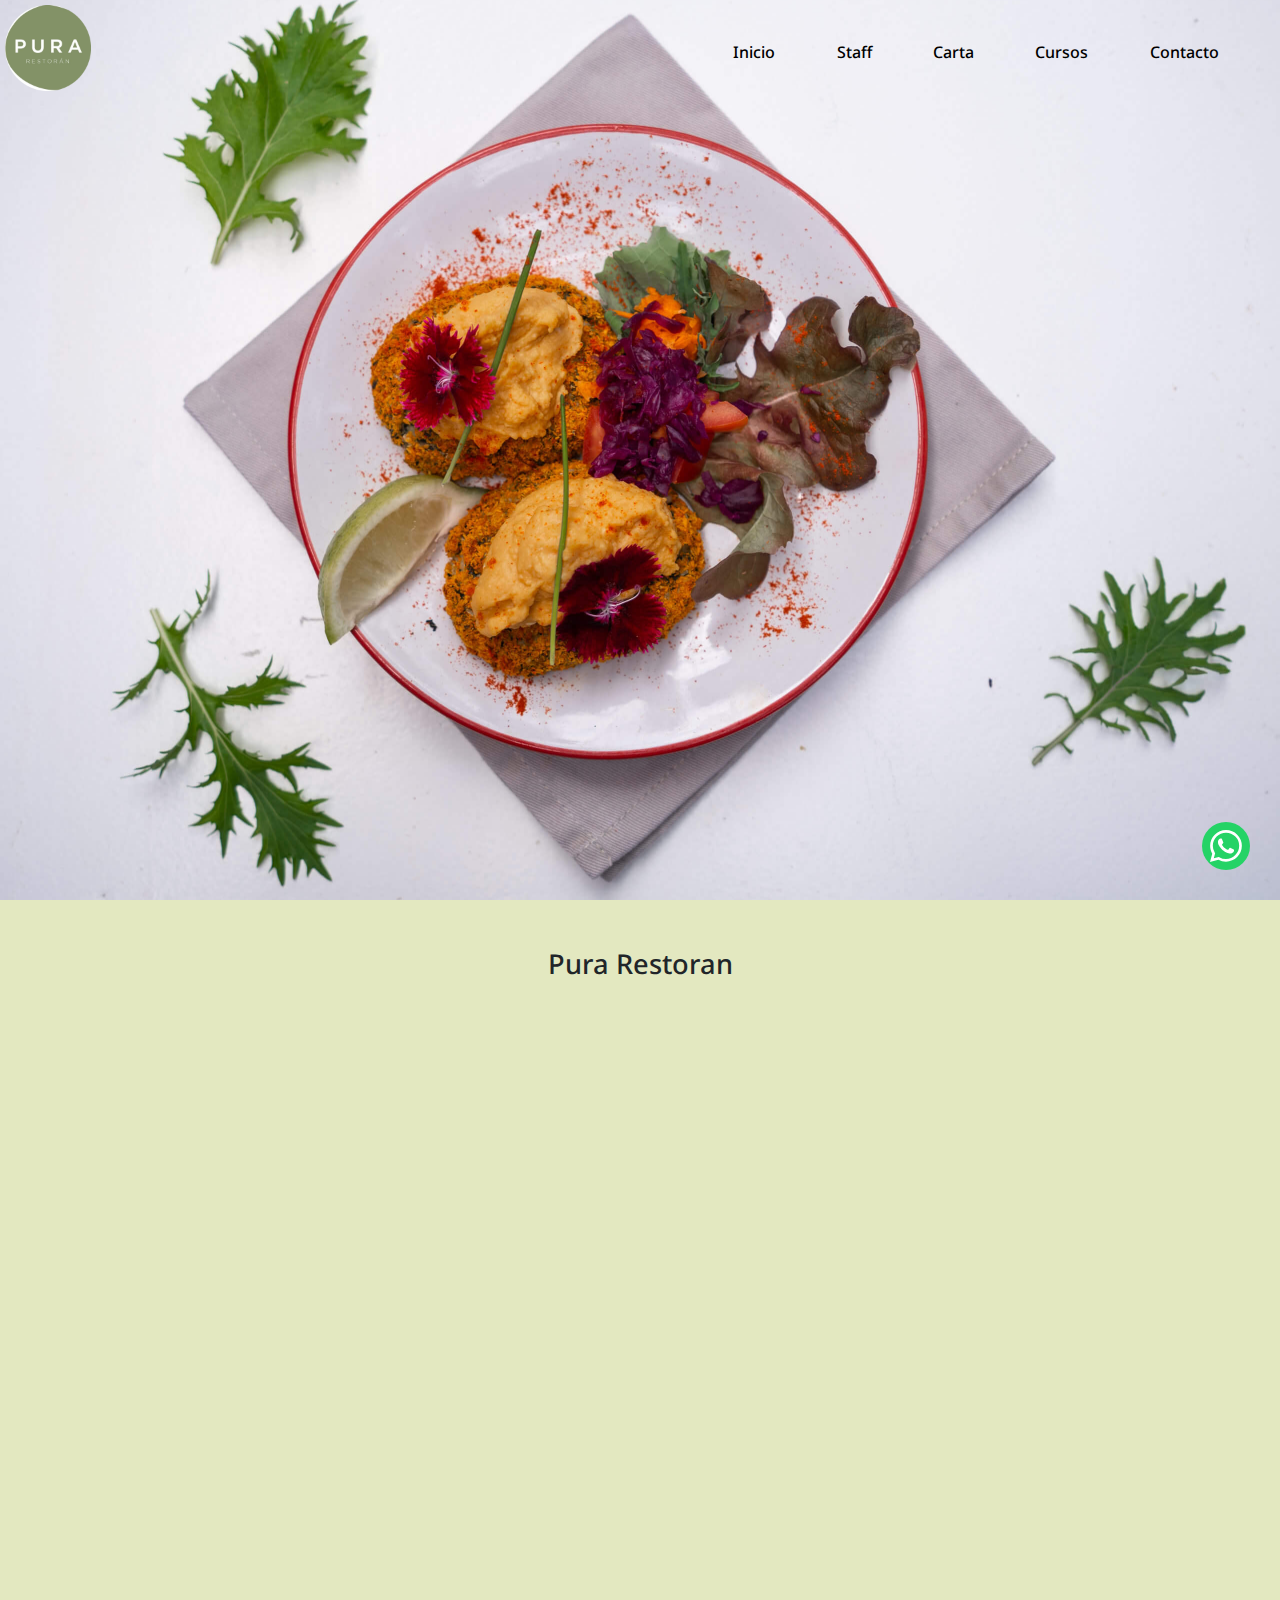
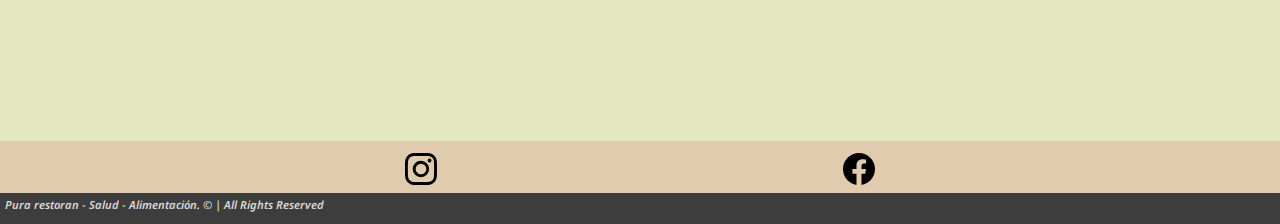
<file: index.html>
<!DOCTYPE html>
<html lang="en">
<head>
    <meta charset="UTF-8">
    <meta name="viewport" content="width=device-width, initial-scale=1.0">
    <meta name="description" content="Pura Restoran - Cocina vegana, organica y sin TACC">
    <meta name="keywords" content="cocina, vegano, restoran, san isidro, sin TACC">
    <link rel="shortcut icon" href="./assets/logo-pura.png">
    <link href="https://unpkg.com/aos@2.3.1/dist/aos.css" rel="stylesheet">
    <link href="https://cdn.jsdelivr.net/npm/bootstrap@5.3.3/dist/css/bootstrap.min.css" rel="stylesheet" integrity="sha384-QWTKZyjpPEjISv5WaRU9OFeRpok6YctnYmDr5pNlyT2bRjXh0JMhjY6hW+ALEwIH" crossorigin="anonymous">
    <link rel="stylesheet" href="./css/style.css">
    <title>Pura Alimentacion</title>
</head>
<body>
    <!-- inicio header -->
    <header>
        <nav class="navbar navbar-expand-lg d-lg-none">
            <div class="container-fluid">
                <a class="navbar-brand" href="./index.html"><img src="./assets/logo-pura.png" alt="logo pura" class="logo"></a>
                <button class="navbar-toggler" type="button" data-bs-toggle="collapse" data-bs-target="#navbarNav" aria-controls="navbarNav" aria-expanded="false" aria-label="Toggle navigation">
                <span class="navbar-toggler-icon"></span>
                </button>
                <div class="collapse navbar-collapse" id="navbarNav">
                <ul class="navbar-nav">
                    <li class="nav-item">
                    <a class="nav-link active" aria-current="page" href="./index.html">Inicio</a>
                    </li>
                    <li class="nav-item">
                    <a class="nav-link" href="./pages/staff.html">Staff</a>
                    </li>
                    <li class="nav-item">
                    <a class="nav-link" href="./pages/menu.html">Carta</a>
                    </li>
                    <li class="nav-item">
                        <a class="nav-link" href="./pages/cursos.html">Cursos</a>
                        </li>
                        <li class="nav-item">
                    <a class="nav-link" href="./pages/contacto.html">Contacto</a>
                    </li>
                </ul>
                </div>
            </div>
            </nav>
            <div class="d-lg-block d-sm-none">
                <div class="parallax-nav">
            <nav class="nav-div">
                <a href="./index.html">
                    <img src="./assets/logo-pura.png" alt="logo pura" class="logo">
                </a>
                <ul>
                    <li><a href="./index.html">Inicio</a></li>
                    <li><a href="./pages/staff.html">Staff</a></li>
                    <li><a href="./pages/menu.html">Carta</a></li>
                    <li><a href="./pages/cursos.html">Cursos</a></li>
                    <li><a href="./pages/contacto.html">Contacto</a></li>
                </ul>
            </nav>
        </div>
        </div>
    </header>
    <!-- final header -->
    <!-- inicio main -->
    <main class="main-index">
            <h1>Pura Restoran</h1>
            <div class="flex-index">
            <p class="p-index" data-aos="fade-right" data-aos-duration="1000">El restoran de PURA nació en el año 2012. Desde entonces buscamos ofrecer productos y servicios que sintonicen con nuestro deseo de colaborar en el bienestar de Todxs las personas que se acerquen.

                Utilizamos el alimento vegano por la variedad de formas sanas y nutritivas que ofrece a la hora de alimentarse y por la cualidad que tiene, de hacer menos daño al planeta.
                Un gran porcentaje de los productos que ofrecemos  y la materia prima que usamos, son orgánicos o agroecológicos.
                
                Usamos también técnicas para cocinar que mantengan los alimentos cargados de energía, como la fermentación, deshidratación, alimentos Raw, verduras hidropónicas, panificados sin gluten y de masa madre (fermentación natural).
                
                PURA restoran es un espacio para experimentar, tanto para nosotros que lo creamos como para los comensales que se acercan a conocer el mundo de la alimentación consciente.</p>
        </section>
            <div class="imagen-portada" data-aos="fade-left" data-aos-duration="1000">
            <div id="carouselExample" class="carousel slide">
                <div class="carousel-inner">
                    <div class="carousel-item active">
                    <img src="./assets/carrusel-2.jpeg" class="d-block w-100" alt="restoran">
                    </div>
                    <div class="carousel-item">
                    <img src="./assets/carrusel-3.jpeg" class="d-block w-100" alt="desayuno">
                    </div>
                    <div class="carousel-item">
                    <img src="./assets/carrusel-1.jpeg" class="d-block w-100" alt="almuerzo">
                    </div>
                </div>
                <button class="carousel-control-prev" type="button" data-bs-target="#carouselExample" data-bs-slide="prev">
                    <span class="carousel-control-prev-icon" aria-hidden="true"></span>
                    <span class="visually-hidden">Previous</span>
                </button>
                <button class="carousel-control-next" type="button" data-bs-target="#carouselExample" data-bs-slide="next">
                    <span class="carousel-control-next-icon" aria-hidden="true"></span>
                    <span class="visually-hidden">Next</span>
                </button>
            </div>
            </div>
    </main>
    <!-- final main -->
    <!-- inicio footer -->
    <footer>
        <nav class="footer-nav">
            <a href="https://www.instagram.com/pura.alimentacion/" target="_blank">
                <svg xmlns="http://www.w3.org/2000/svg" width="16" height="16" fill="currentColor" class="bi bi-instagram" viewBox="0 0 16 16">
                    <path d="M8 0C5.829 0 5.556.01 4.703.048 3.85.088 3.269.222 2.76.42a3.9 3.9 0 0 0-1.417.923A3.9 3.9 0 0 0 .42 2.76C.222 3.268.087 3.85.048 4.7.01 5.555 0 5.827 0 8.001c0 2.172.01 2.444.048 3.297.04.852.174 1.433.372 1.942.205.526.478.972.923 1.417.444.445.89.719 1.416.923.51.198 1.09.333 1.942.372C5.555 15.99 5.827 16 8 16s2.444-.01 3.298-.048c.851-.04 1.434-.174 1.943-.372a3.9 3.9 0 0 0 1.416-.923c.445-.445.718-.891.923-1.417.197-.509.332-1.09.372-1.942C15.99 10.445 16 10.173 16 8s-.01-2.445-.048-3.299c-.04-.851-.175-1.433-.372-1.941a3.9 3.9 0 0 0-.923-1.417A3.9 3.9 0 0 0 13.24.42c-.51-.198-1.092-.333-1.943-.372C10.443.01 10.172 0 7.998 0zm-.717 1.442h.718c2.136 0 2.389.007 3.232.046.78.035 1.204.166 1.486.275.373.145.64.319.92.599s.453.546.598.92c.11.281.24.705.275 1.485.039.843.047 1.096.047 3.231s-.008 2.389-.047 3.232c-.035.78-.166 1.203-.275 1.485a2.5 2.5 0 0 1-.599.919c-.28.28-.546.453-.92.598-.28.11-.704.24-1.485.276-.843.038-1.096.047-3.232.047s-2.39-.009-3.233-.047c-.78-.036-1.203-.166-1.485-.276a2.5 2.5 0 0 1-.92-.598 2.5 2.5 0 0 1-.6-.92c-.109-.281-.24-.705-.275-1.485-.038-.843-.046-1.096-.046-3.233s.008-2.388.046-3.231c.036-.78.166-1.204.276-1.486.145-.373.319-.64.599-.92s.546-.453.92-.598c.282-.11.705-.24 1.485-.276.738-.034 1.024-.044 2.515-.045zm4.988 1.328a.96.96 0 1 0 0 1.92.96.96 0 0 0 0-1.92m-4.27 1.122a4.109 4.109 0 1 0 0 8.217 4.109 4.109 0 0 0 0-8.217m0 1.441a2.667 2.667 0 1 1 0 5.334 2.667 2.667 0 0 1 0-5.334"/>
                </svg>
            </a>
            <a href="https://www.facebook.com/PuraRestoran?locale=es_LA" target="_blank">
                <svg xmlns="http://www.w3.org/2000/svg" width="16" height="16" fill="currentColor" class="bi bi-facebook" viewBox="0 0 16 16">
                    <path d="M16 8.049c0-4.446-3.582-8.05-8-8.05C3.58 0-.002 3.603-.002 8.05c0 4.017 2.926 7.347 6.75 7.951v-5.625h-2.03V8.05H6.75V6.275c0-2.017 1.195-3.131 3.022-3.131.876 0 1.791.157 1.791.157v1.98h-1.009c-.993 0-1.303.621-1.303 1.258v1.51h2.218l-.354 2.326H9.25V16c3.824-.604 6.75-3.934 6.75-7.951"/>
                </svg>
            </a>
            <a href="https://web.whatsapp.com/" class="btn-wpp" target="_blank">
                <svg xmlns="http://www.w3.org/2000/svg" width="16" height="16" fill="currentColor" class="bi bi-whatsapp" viewBox="0 0 16 16">
                    <path d="M13.601 2.326A7.85 7.85 0 0 0 7.994 0C3.627 0 .068 3.558.064 7.926c0 1.399.366 2.76 1.057 3.965L0 16l4.204-1.102a7.9 7.9 0 0 0 3.79.965h.004c4.368 0 7.926-3.558 7.93-7.93A7.9 7.9 0 0 0 13.6 2.326zM7.994 14.521a6.6 6.6 0 0 1-3.356-.92l-.24-.144-2.494.654.666-2.433-.156-.251a6.56 6.56 0 0 1-1.007-3.505c0-3.626 2.957-6.584 6.591-6.584a6.56 6.56 0 0 1 4.66 1.931 6.56 6.56 0 0 1 1.928 4.66c-.004 3.639-2.961 6.592-6.592 6.592m3.615-4.934c-.197-.099-1.17-.578-1.353-.646-.182-.065-.315-.099-.445.099-.133.197-.513.646-.627.775-.114.133-.232.148-.43.05-.197-.1-.836-.308-1.592-.985-.59-.525-.985-1.175-1.103-1.372-.114-.198-.011-.304.088-.403.087-.088.197-.232.296-.346.1-.114.133-.198.198-.33.065-.134.034-.248-.015-.347-.05-.099-.445-1.076-.612-1.47-.16-.389-.323-.335-.445-.34-.114-.007-.247-.007-.38-.007a.73.73 0 0 0-.529.247c-.182.198-.691.677-.691 1.654s.71 1.916.81 2.049c.098.133 1.394 2.132 3.383 2.992.47.205.84.326 1.129.418.475.152.904.129 1.246.08.38-.058 1.171-.48 1.338-.943.164-.464.164-.86.114-.943-.049-.084-.182-.133-.38-.232"/>
                </svg>
            </a>
        </nav>
        <section class="copyright">
        <h3 class="h3-footer">Pura restoran - Salud - Alimentación. © | All Rights Reserved</h3>
        </section>
    </footer>
    <!-- final footer -->
    <script src="https://cdn.jsdelivr.net/npm/bootstrap@5.3.3/dist/js/bootstrap.bundle.min.js" integrity="sha384-YvpcrYf0tY3lHB60NNkmXc5s9fDVZLESaAA55NDzOxhy9GkcIdslK1eN7N6jIeHz" crossorigin="anonymous"></script>
    <script src="https://unpkg.com/aos@2.3.1/dist/aos.js"></script>
    <script>
        AOS.init();
        </script>
</body>
</html>
</file>
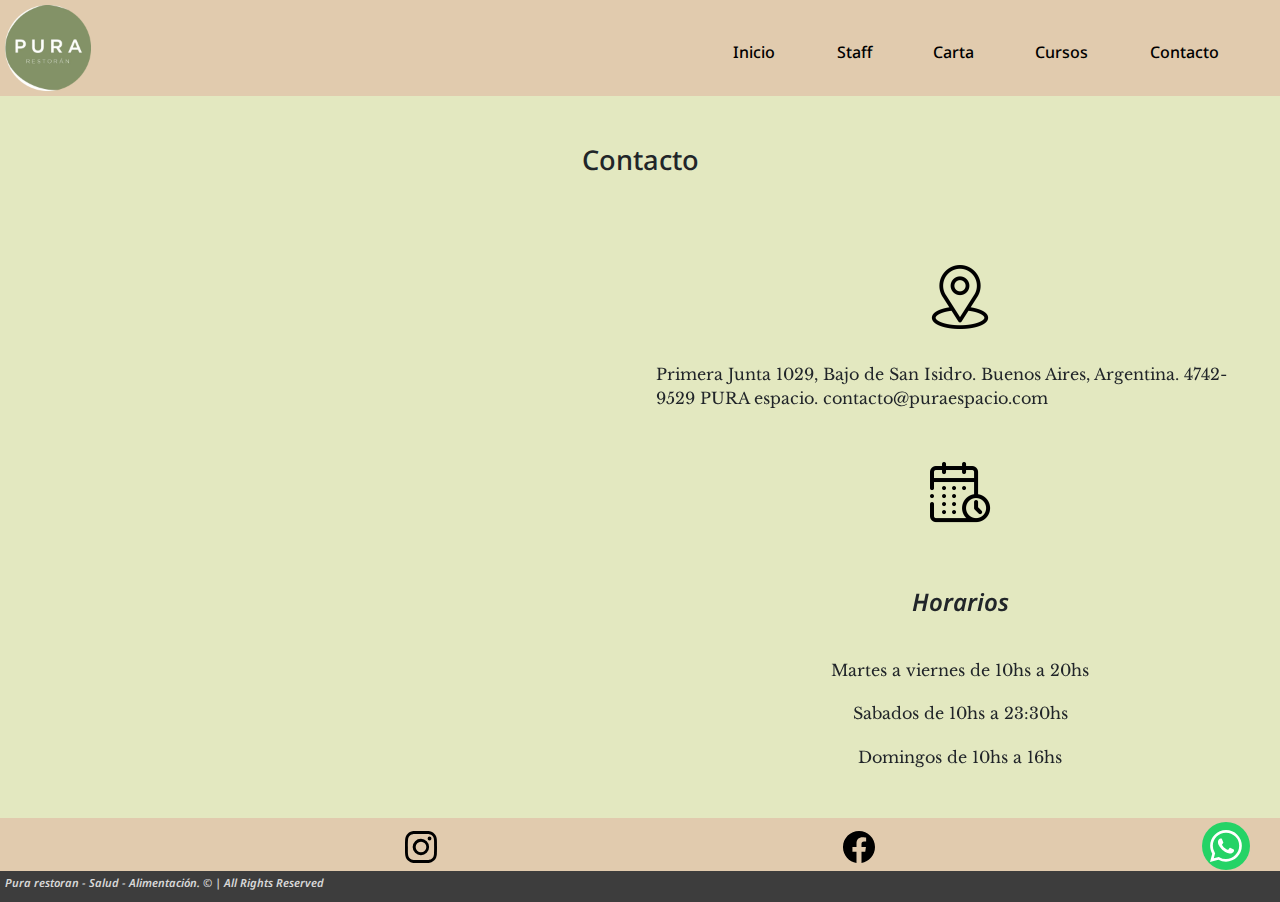
<file: pages/contacto.html>
<!DOCTYPE html>
<html lang="en">
<head>
    <meta charset="UTF-8">
    <meta name="viewport" content="width=device-width, initial-scale=1.0">
    <meta name="description" content="Pura Restoran - Contacto y ubicacion">
    <meta name="keywords" content="cocina, vegano, restoran, san isidro, sin TACC">
    <link rel="shortcut icon" href="../assets/logo-pura.png">
    <link href="https://unpkg.com/aos@2.3.1/dist/aos.css" rel="stylesheet">
    <link href="https://cdn.jsdelivr.net/npm/bootstrap@5.3.3/dist/css/bootstrap.min.css" rel="stylesheet" integrity="sha384-QWTKZyjpPEjISv5WaRU9OFeRpok6YctnYmDr5pNlyT2bRjXh0JMhjY6hW+ALEwIH" crossorigin="anonymous">
    <link rel="stylesheet" href="../css/style.css">
    <title>Contacto y comentarios</title>
</head>
<body>
    <!-- incio header -->
    <header class="fixed-top">
        <nav class="navbar navbar-expand-lg d-lg-none">
            <div class="container-fluid">
                <a class="navbar-brand" href="../index.html"><img src="../assets/logo-pura.png" alt="logo-pura" class="logo"></a>
                <button class="navbar-toggler" type="button" data-bs-toggle="collapse" data-bs-target="#navbarNav" aria-controls="navbarNav" aria-expanded="false" aria-label="Toggle navigation">
                <span class="navbar-toggler-icon"></span>
                </button>
                <div class="collapse navbar-collapse" id="navbarNav">
                <ul class="navbar-nav">
                    <li class="nav-item">
                    <a class="nav-link active" aria-current="page" href="../index.html">Inicio</a>
                    </li>
                    <li class="nav-item">
                    <a class="nav-link" href="./staff.html">Staff</a>
                    </li>
                    <li class="nav-item">
                    <a class="nav-link" href="./menu.html">Carta</a>
                    </li>
                    <li class="nav-item">
                        <a class="nav-link" href="./cursos.html">Cursos</a>
                        </li>
                        <li class="nav-item">
                    <a class="nav-link" href="./contacto.html">Contacto</a>
                    </li>
                </ul>
                </div>
            </div>
            </nav>
            <div class="d-lg-block d-sm-none">
            <nav class="nav-div">
                <a href="../index.html">
                    <img src="../assets/logo-pura.png" alt="logo pura" class="logo">
                </a>
                <ul>
                    <li><a href="../index.html">Inicio</a></li>
                    <li><a href="./staff.html">Staff</a></li>
                    <li><a href="./menu.html">Carta</a></li>
                    <li><a href="./cursos.html">Cursos</a></li>
                    <li><a href="./contacto.html">Contacto</a></li>
                </ul>
            </nav>
        </div>
    </header>
    <!-- final header -->
    <!-- incio main -->
    <main>
        <h1>Contacto</h1>
        <div class="contact-div">
        <section>
            <iframe src="https://www.google.com/maps/embed?pb=!1m18!1m12!1m3!1d3289.603193663144!2d-58.51083392528965!3d-34.462219350037415!2m3!1f0!2f0!3f0!3m2!1i1024!2i768!4f13.1!3m3!1m2!1s0x95bcb1d2cd393b19%3A0xc9f94151ae792b58!2sPURA%20espacio!5e0!3m2!1ses!2sar!4v1712191776762!5m2!1ses!2sar" width="600" height="450" style="border:0;" allowfullscreen="" loading="lazy" referrerpolicy="no-referrer-when-downgrade"></iframe>
        </section>
        <div data-aos="fade-left" data-aos-duration="1500">
        <section class="contact-flex">
            <img src="../assets/ubi-icon.png" alt="ubicacion" class="img-ubi">
            <p class="p-contacto">Primera Junta 1029, Bajo de San Isidro. Buenos Aires, Argentina.
            
            
                4742-9529
                
                PURA espacio. contacto@puraespacio.com</p>


                <img src="../assets/horario-icon.png" alt="horarios" class="img-ubi">
                <h2>Horarios</h2>
                <p>Martes a viernes de 10hs a 20hs</p>
                <p>Sabados de 10hs a 23:30hs</p>
                <p>Domingos de 10hs a 16hs</p>
        </section>
    </div>
    </div>
    </main>
    <!-- final main -->
    <!-- incio footer -->
    <footer>
        <nav class="footer-nav">
            <a href="https://www.instagram.com/pura.alimentacion/" target="_blank">
                <svg xmlns="http://www.w3.org/2000/svg" width="16" height="16" fill="currentColor" class="bi bi-instagram" viewBox="0 0 16 16">
                    <path d="M8 0C5.829 0 5.556.01 4.703.048 3.85.088 3.269.222 2.76.42a3.9 3.9 0 0 0-1.417.923A3.9 3.9 0 0 0 .42 2.76C.222 3.268.087 3.85.048 4.7.01 5.555 0 5.827 0 8.001c0 2.172.01 2.444.048 3.297.04.852.174 1.433.372 1.942.205.526.478.972.923 1.417.444.445.89.719 1.416.923.51.198 1.09.333 1.942.372C5.555 15.99 5.827 16 8 16s2.444-.01 3.298-.048c.851-.04 1.434-.174 1.943-.372a3.9 3.9 0 0 0 1.416-.923c.445-.445.718-.891.923-1.417.197-.509.332-1.09.372-1.942C15.99 10.445 16 10.173 16 8s-.01-2.445-.048-3.299c-.04-.851-.175-1.433-.372-1.941a3.9 3.9 0 0 0-.923-1.417A3.9 3.9 0 0 0 13.24.42c-.51-.198-1.092-.333-1.943-.372C10.443.01 10.172 0 7.998 0zm-.717 1.442h.718c2.136 0 2.389.007 3.232.046.78.035 1.204.166 1.486.275.373.145.64.319.92.599s.453.546.598.92c.11.281.24.705.275 1.485.039.843.047 1.096.047 3.231s-.008 2.389-.047 3.232c-.035.78-.166 1.203-.275 1.485a2.5 2.5 0 0 1-.599.919c-.28.28-.546.453-.92.598-.28.11-.704.24-1.485.276-.843.038-1.096.047-3.232.047s-2.39-.009-3.233-.047c-.78-.036-1.203-.166-1.485-.276a2.5 2.5 0 0 1-.92-.598 2.5 2.5 0 0 1-.6-.92c-.109-.281-.24-.705-.275-1.485-.038-.843-.046-1.096-.046-3.233s.008-2.388.046-3.231c.036-.78.166-1.204.276-1.486.145-.373.319-.64.599-.92s.546-.453.92-.598c.282-.11.705-.24 1.485-.276.738-.034 1.024-.044 2.515-.045zm4.988 1.328a.96.96 0 1 0 0 1.92.96.96 0 0 0 0-1.92m-4.27 1.122a4.109 4.109 0 1 0 0 8.217 4.109 4.109 0 0 0 0-8.217m0 1.441a2.667 2.667 0 1 1 0 5.334 2.667 2.667 0 0 1 0-5.334"/>
                </svg>
            </a>
            <a href="https://www.facebook.com/PuraRestoran?locale=es_LA" target="_blank">
                <svg xmlns="http://www.w3.org/2000/svg" width="16" height="16" fill="currentColor" class="bi bi-facebook" viewBox="0 0 16 16">
                    <path d="M16 8.049c0-4.446-3.582-8.05-8-8.05C3.58 0-.002 3.603-.002 8.05c0 4.017 2.926 7.347 6.75 7.951v-5.625h-2.03V8.05H6.75V6.275c0-2.017 1.195-3.131 3.022-3.131.876 0 1.791.157 1.791.157v1.98h-1.009c-.993 0-1.303.621-1.303 1.258v1.51h2.218l-.354 2.326H9.25V16c3.824-.604 6.75-3.934 6.75-7.951"/>
                </svg>
            </a>
            <a href="https://web.whatsapp.com/" class="btn-wpp" target="_blank">
                <svg xmlns="http://www.w3.org/2000/svg" width="16" height="16" fill="currentColor" class="bi bi-whatsapp" viewBox="0 0 16 16">
                    <path d="M13.601 2.326A7.85 7.85 0 0 0 7.994 0C3.627 0 .068 3.558.064 7.926c0 1.399.366 2.76 1.057 3.965L0 16l4.204-1.102a7.9 7.9 0 0 0 3.79.965h.004c4.368 0 7.926-3.558 7.93-7.93A7.9 7.9 0 0 0 13.6 2.326zM7.994 14.521a6.6 6.6 0 0 1-3.356-.92l-.24-.144-2.494.654.666-2.433-.156-.251a6.56 6.56 0 0 1-1.007-3.505c0-3.626 2.957-6.584 6.591-6.584a6.56 6.56 0 0 1 4.66 1.931 6.56 6.56 0 0 1 1.928 4.66c-.004 3.639-2.961 6.592-6.592 6.592m3.615-4.934c-.197-.099-1.17-.578-1.353-.646-.182-.065-.315-.099-.445.099-.133.197-.513.646-.627.775-.114.133-.232.148-.43.05-.197-.1-.836-.308-1.592-.985-.59-.525-.985-1.175-1.103-1.372-.114-.198-.011-.304.088-.403.087-.088.197-.232.296-.346.1-.114.133-.198.198-.33.065-.134.034-.248-.015-.347-.05-.099-.445-1.076-.612-1.47-.16-.389-.323-.335-.445-.34-.114-.007-.247-.007-.38-.007a.73.73 0 0 0-.529.247c-.182.198-.691.677-.691 1.654s.71 1.916.81 2.049c.098.133 1.394 2.132 3.383 2.992.47.205.84.326 1.129.418.475.152.904.129 1.246.08.38-.058 1.171-.48 1.338-.943.164-.464.164-.86.114-.943-.049-.084-.182-.133-.38-.232"/>
                </svg>
            </a>
        </nav>
        <section class="copyright">
            <h3 class="h3-footer">Pura restoran - Salud - Alimentación. © | All Rights Reserved</h3>
            </section>
    </footer>
    <!-- final footer -->
    <script src="https://cdn.jsdelivr.net/npm/bootstrap@5.3.3/dist/js/bootstrap.bundle.min.js" integrity="sha384-YvpcrYf0tY3lHB60NNkmXc5s9fDVZLESaAA55NDzOxhy9GkcIdslK1eN7N6jIeHz" crossorigin="anonymous"></script>
    <script src="https://unpkg.com/aos@2.3.1/dist/aos.js"></script>
    <script>
        AOS.init();
        </script>
</body>
</html>
</file>
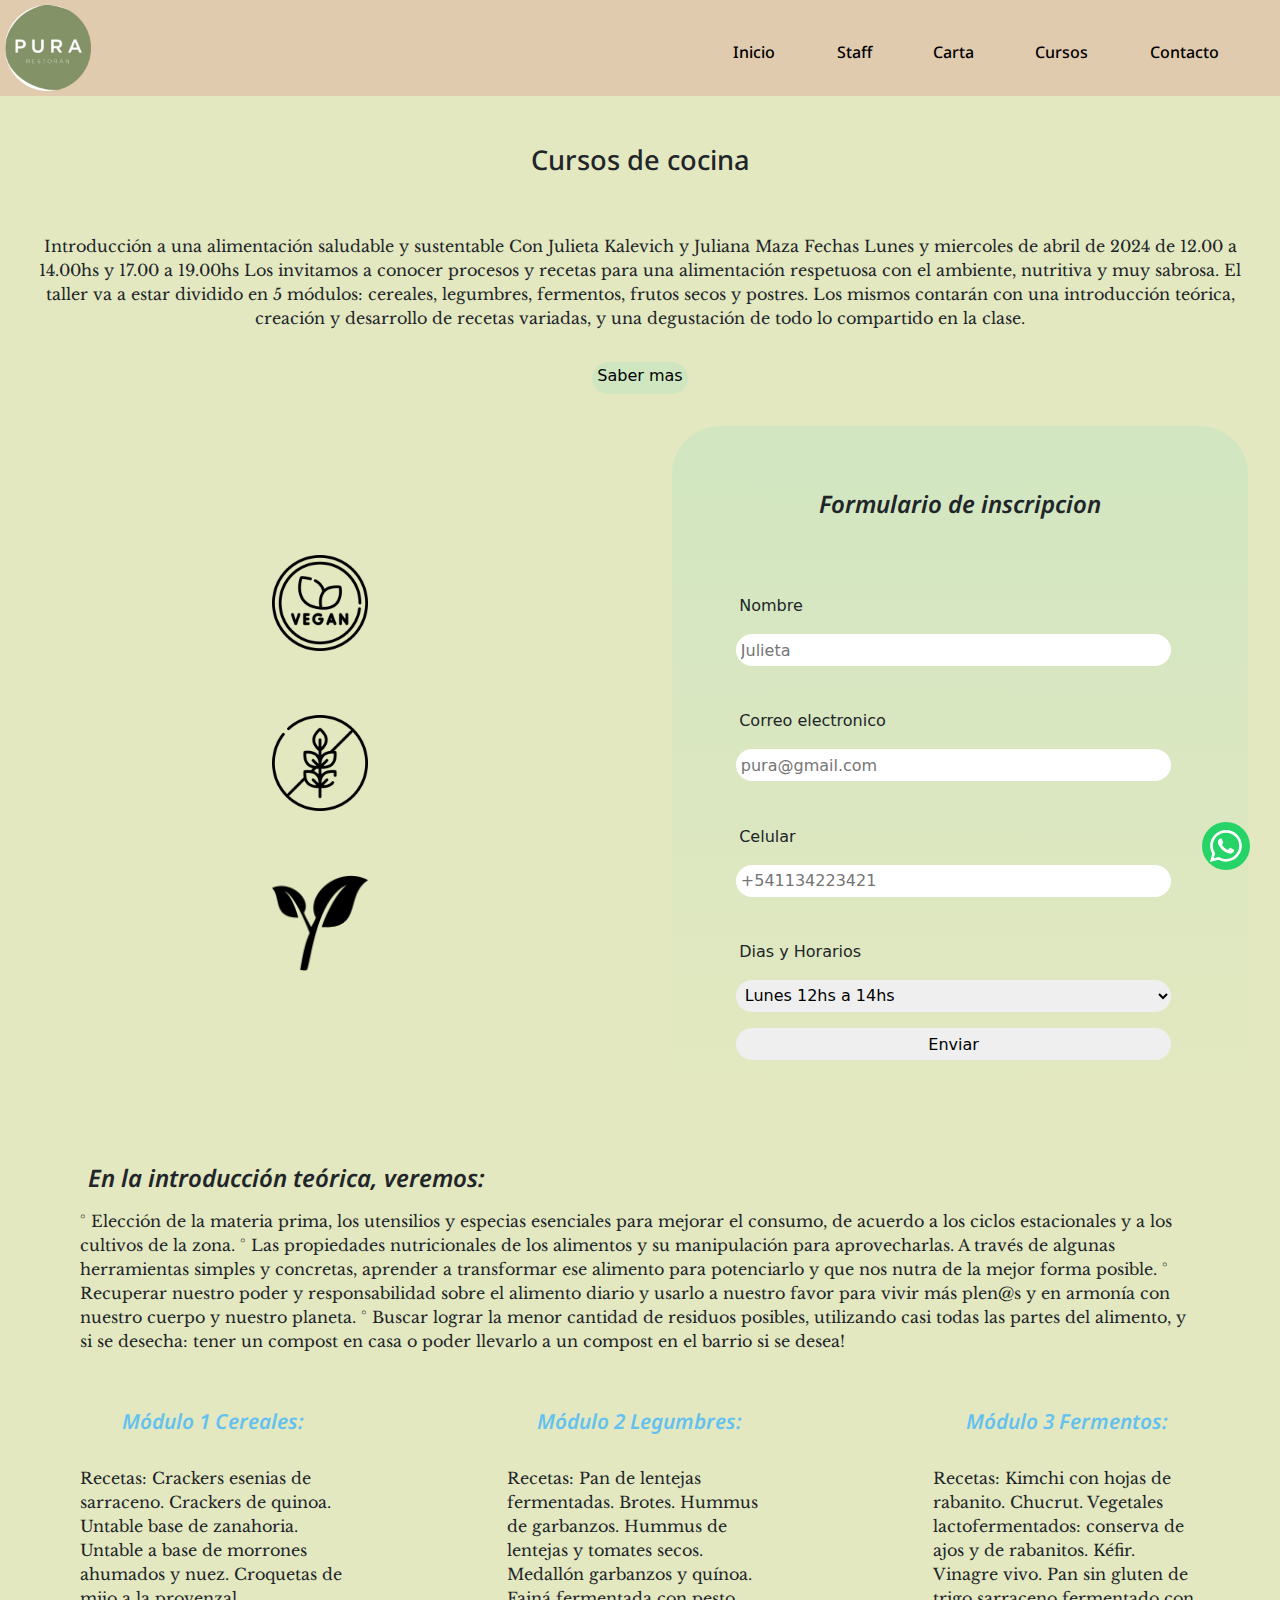
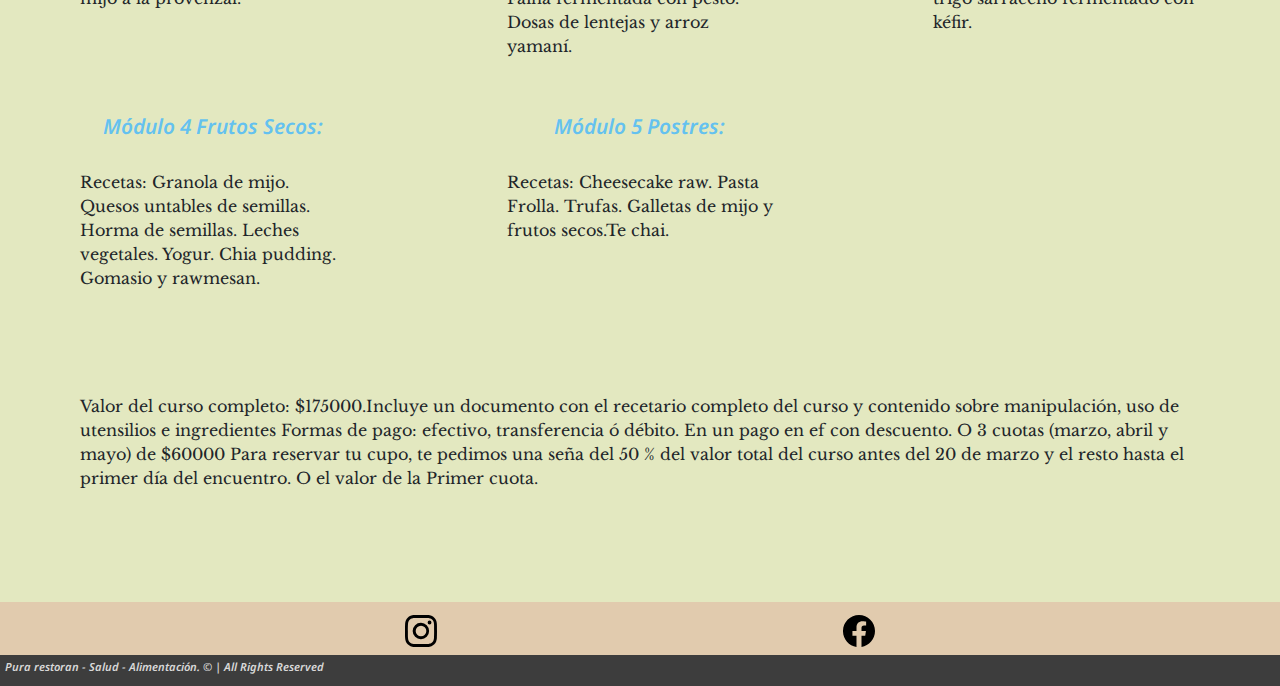
<file: pages/cursos.html>
<!DOCTYPE html>
<html lang="en">
<head>
    <meta charset="UTF-8">
    <meta name="viewport" content="width=device-width, initial-scale=1.0">
    <meta name="description" content="Pura Restoran - Cursos de cocina vegana">
    <meta name="keywords" content="cocina, vegano, restoran, san isidro, sin TACC">
    <link rel="shortcut icon" href="../assets/logo-pura.png">
    <link href="https://unpkg.com/aos@2.3.1/dist/aos.css" rel="stylesheet">
    <link href="https://cdn.jsdelivr.net/npm/bootstrap@5.3.3/dist/css/bootstrap.min.css" rel="stylesheet" integrity="sha384-QWTKZyjpPEjISv5WaRU9OFeRpok6YctnYmDr5pNlyT2bRjXh0JMhjY6hW+ALEwIH" crossorigin="anonymous">
    <link rel="stylesheet" href="../css/style.css">
    <title>Cursos</title>
</head>
<body>
    <!-- incio header -->
    <header class="fixed-top">
        <nav class="navbar navbar-expand-lg d-lg-none">
            <div class="container-fluid">
                <a class="navbar-brand" href="../index.html"><img src="../assets/logo-pura.png" alt="logo pura" class="logo"></a>
                <button class="navbar-toggler" type="button" data-bs-toggle="collapse" data-bs-target="#navbarNav" aria-controls="navbarNav" aria-expanded="false" aria-label="Toggle navigation">
                <span class="navbar-toggler-icon"></span>
                </button>
                <div class="collapse navbar-collapse" id="navbarNav">
                <ul class="navbar-nav">
                    <li class="nav-item">
                    <a class="nav-link active" aria-current="page" href="../index.html">Inicio</a>
                    </li>
                    <li class="nav-item">
                    <a class="nav-link" href="./staff.html">Staff</a>
                    </li>
                    <li class="nav-item">
                    <a class="nav-link" href="./menu.html">Carta</a>
                    </li>
                    <li class="nav-item">
                        <a class="nav-link" href="./cursos.html">Cursos</a>
                        </li>
                        <li class="nav-item">
                    <a class="nav-link" href="./contacto.html">Contacto</a>
                    </li>
                </ul>
                </div>
            </div>
            </nav>
            <div class="d-lg-block d-sm-none">
            <nav class="nav-div">
                <a href="../index.html">
                    <img src="../assets/logo-pura.png" alt="logo pura" class="logo">
                </a>
                <ul>
                    <li><a href="../index.html">Inicio</a></li>
                    <li><a href="./staff.html">Staff</a></li>
                    <li><a href="./menu.html">Carta</a></li>
                    <li><a href="./cursos.html">Cursos</a></li>
                    <li><a href="./contacto.html">Contacto</a></li>
                </ul>
            </nav>
        </div>
    </header>
    <!-- final header -->
    <!-- incio main -->
    <main class="main-cursos">
        <section>
            <h1>Cursos de cocina</h1>
            <div class="div-saber">
            <p class="p-cursos">Introducción a una alimentación saludable y sustentable
                Con Julieta Kalevich y Juliana Maza
                
                Fechas
                Lunes y miercoles de abril de 2024
                de 12.00 a 14.00hs y 17.00 a 19.00hs
                
                Los invitamos a conocer procesos y recetas para una alimentación respetuosa
                con el ambiente, nutritiva y muy sabrosa.
                El taller va a estar dividido en 5 módulos: cereales, legumbres, fermentos,
                frutos secos y postres. Los mismos contarán con una introducción teórica,
                creación y desarrollo de recetas variadas, y una degustación de todo lo
                compartido en la clase.<div class="saber-mas"><a href="#saber">Saber mas</a></p></div>
            </div>
        </section>

        <div class="div-form-img">
        <section class="aside-class" data-aos="fade-right" data-aos-duration="1000">
            <img src="../assets/vegano_pe.png" alt="vegano" class="img-cursos">
            <img src="../assets/glutenfree_pe.png" alt="singluten" class="img-cursos">
            <img src="../assets/organico_pe.png" alt="organico" class="img-cursos">
        </section>


        <section class="formulario">
            <h2 class="h2-form">Formulario de inscripcion</h2>
            <form action="">
                <div class="div-form">
                <label for="nombre">Nombre</label>
                <input type="text" name="name" id="nombre" placeholder="Julieta">
                <label for="correo">Correo electronico</label>
                <input type="email" name="email" id="correo" placeholder="pura@gmail.com">
                <label for="celular">Celular</label>
                <input type="tel" name="tel" id="celular" placeholder="+541134223421">
                <label for="horarios">Dias y Horarios</label>
                <select name="scheduels" id="horarios">
                    <option value="Lunes 12hs a 14hs">Lunes 12hs a 14hs</option>
                    <option value="Lunes 17hs a 19hs">Lunes 17hs a 19hs</option>
                    <option value="Miercoles 12hs a 14hs">Miercoles 12hs a 14hs</option>
                    <option value="Miercoles 17hs a 19hs">Miercoles 17hs a 19hs</option>
                </select>
                <input type="submit" value="Enviar" class="btn-enviar">
            </div>
            </form>
        </section>
    </div>
        <section id="saber">
            <h2 class="h-intro">En la introducción teórica, veremos:</h2>
                <p class="p-padding">° Elección de la materia prima, los utensilios y especias esenciales para
                    mejorar el consumo, de acuerdo a los ciclos estacionales y a los cultivos de la
                    zona.
                    ° Las propiedades nutricionales de los alimentos y su manipulación para
                    aprovecharlas. A través de algunas herramientas simples y concretas,
                    aprender a transformar ese alimento para potenciarlo y que nos nutra de la
                    mejor forma posible.
                    ° Recuperar nuestro poder y responsabilidad sobre el alimento diario y usarlo
                    a nuestro favor para vivir más plen@s y en armonía con nuestro cuerpo y
                    nuestro planeta.
                    ° Buscar lograr la menor cantidad de residuos posibles, utilizando casi todas
                    las partes del alimento, y si se desecha: tener un compost en casa o poder
                    llevarlo a un compost en el barrio si se desea!</p>
                    <div class="cursos-grid">
                        <div>
                <h2 class="h-padding">Módulo 1 Cereales:</h2>
                <p class="p-padding">Recetas: Crackers esenias de sarraceno. Crackers de quinoa. Untable base de zanahoria. Untable a base de morrones ahumados y nuez. Croquetas de mijo a la provenzal.</p>
            </div>
            <div>
                <h2 class="h-padding">Módulo 2 Legumbres:</h2>
                <p class="p-padding">Recetas: Pan de lentejas fermentadas. Brotes. Hummus de garbanzos.
                    Hummus de lentejas y tomates secos. Medallón garbanzos y quínoa. Fainá
                    fermentada con pesto. Dosas de lentejas y arroz yamaní.</p>
                </div>
                <div>
                <h2 class="h-padding">Módulo 3 Fermentos:</h2>
                <p class="p-padding">Recetas: Kimchi con hojas de rabanito. Chucrut. Vegetales lactofermentados:
                    conserva de ajos y de rabanitos. Kéfir. Vinagre vivo. Pan sin gluten de trigo
                    sarraceno fermentado con kéfir.</p>
                </div>
                <div>
                <h2 class="h-padding">Módulo 4 Frutos Secos:</h2>
                <p class="p-padding">Recetas: Granola de mijo. Quesos untables de semillas. Horma de semillas.
                    Leches vegetales. Yogur. Chia pudding. Gomasio y rawmesan.</p>
                </div>
                <div>
                <h2 class="h-padding">Módulo 5 Postres:</h2>
                <p class="p-padding">Recetas: Cheesecake raw. Pasta Frolla. Trufas. Galletas de mijo y frutos secos.Te chai.</p>
            </div>
            </div>
                <p class="v-padding">Valor del curso completo: $175000.Incluye un documento con el recetario completo del curso y contenido sobre manipulación, uso de utensilios e ingredientes
                Formas de pago: efectivo, transferencia ó débito.
                En un pago en ef con descuento.
                O 3 cuotas (marzo, abril y mayo) de $60000
                Para reservar tu cupo, te pedimos una seña del 50 % del valor total del curso antes del 20 de marzo y el resto hasta el primer día del encuentro. O el valor de la Primer cuota.</p>
        </section>
    </main>
    <!-- final main -->
    <!-- incio footer -->
    <footer>
        <nav class="footer-nav">
            <a href="https://www.instagram.com/pura.alimentacion/" target="_blank">
                <svg xmlns="http://www.w3.org/2000/svg" width="16" height="16" fill="currentColor" class="bi bi-instagram" viewBox="0 0 16 16">
                    <path d="M8 0C5.829 0 5.556.01 4.703.048 3.85.088 3.269.222 2.76.42a3.9 3.9 0 0 0-1.417.923A3.9 3.9 0 0 0 .42 2.76C.222 3.268.087 3.85.048 4.7.01 5.555 0 5.827 0 8.001c0 2.172.01 2.444.048 3.297.04.852.174 1.433.372 1.942.205.526.478.972.923 1.417.444.445.89.719 1.416.923.51.198 1.09.333 1.942.372C5.555 15.99 5.827 16 8 16s2.444-.01 3.298-.048c.851-.04 1.434-.174 1.943-.372a3.9 3.9 0 0 0 1.416-.923c.445-.445.718-.891.923-1.417.197-.509.332-1.09.372-1.942C15.99 10.445 16 10.173 16 8s-.01-2.445-.048-3.299c-.04-.851-.175-1.433-.372-1.941a3.9 3.9 0 0 0-.923-1.417A3.9 3.9 0 0 0 13.24.42c-.51-.198-1.092-.333-1.943-.372C10.443.01 10.172 0 7.998 0zm-.717 1.442h.718c2.136 0 2.389.007 3.232.046.78.035 1.204.166 1.486.275.373.145.64.319.92.599s.453.546.598.92c.11.281.24.705.275 1.485.039.843.047 1.096.047 3.231s-.008 2.389-.047 3.232c-.035.78-.166 1.203-.275 1.485a2.5 2.5 0 0 1-.599.919c-.28.28-.546.453-.92.598-.28.11-.704.24-1.485.276-.843.038-1.096.047-3.232.047s-2.39-.009-3.233-.047c-.78-.036-1.203-.166-1.485-.276a2.5 2.5 0 0 1-.92-.598 2.5 2.5 0 0 1-.6-.92c-.109-.281-.24-.705-.275-1.485-.038-.843-.046-1.096-.046-3.233s.008-2.388.046-3.231c.036-.78.166-1.204.276-1.486.145-.373.319-.64.599-.92s.546-.453.92-.598c.282-.11.705-.24 1.485-.276.738-.034 1.024-.044 2.515-.045zm4.988 1.328a.96.96 0 1 0 0 1.92.96.96 0 0 0 0-1.92m-4.27 1.122a4.109 4.109 0 1 0 0 8.217 4.109 4.109 0 0 0 0-8.217m0 1.441a2.667 2.667 0 1 1 0 5.334 2.667 2.667 0 0 1 0-5.334"/>
                </svg>
            </a>
            <a href="https://www.facebook.com/PuraRestoran?locale=es_LA" target="_blank">
                <svg xmlns="http://www.w3.org/2000/svg" width="16" height="16" fill="currentColor" class="bi bi-facebook" viewBox="0 0 16 16">
                    <path d="M16 8.049c0-4.446-3.582-8.05-8-8.05C3.58 0-.002 3.603-.002 8.05c0 4.017 2.926 7.347 6.75 7.951v-5.625h-2.03V8.05H6.75V6.275c0-2.017 1.195-3.131 3.022-3.131.876 0 1.791.157 1.791.157v1.98h-1.009c-.993 0-1.303.621-1.303 1.258v1.51h2.218l-.354 2.326H9.25V16c3.824-.604 6.75-3.934 6.75-7.951"/>
                </svg>
            </a>
            <a href="https://web.whatsapp.com/" class="btn-wpp" target="_blank">
                <svg xmlns="http://www.w3.org/2000/svg" width="16" height="16" fill="currentColor" class="bi bi-whatsapp" viewBox="0 0 16 16">
                    <path d="M13.601 2.326A7.85 7.85 0 0 0 7.994 0C3.627 0 .068 3.558.064 7.926c0 1.399.366 2.76 1.057 3.965L0 16l4.204-1.102a7.9 7.9 0 0 0 3.79.965h.004c4.368 0 7.926-3.558 7.93-7.93A7.9 7.9 0 0 0 13.6 2.326zM7.994 14.521a6.6 6.6 0 0 1-3.356-.92l-.24-.144-2.494.654.666-2.433-.156-.251a6.56 6.56 0 0 1-1.007-3.505c0-3.626 2.957-6.584 6.591-6.584a6.56 6.56 0 0 1 4.66 1.931 6.56 6.56 0 0 1 1.928 4.66c-.004 3.639-2.961 6.592-6.592 6.592m3.615-4.934c-.197-.099-1.17-.578-1.353-.646-.182-.065-.315-.099-.445.099-.133.197-.513.646-.627.775-.114.133-.232.148-.43.05-.197-.1-.836-.308-1.592-.985-.59-.525-.985-1.175-1.103-1.372-.114-.198-.011-.304.088-.403.087-.088.197-.232.296-.346.1-.114.133-.198.198-.33.065-.134.034-.248-.015-.347-.05-.099-.445-1.076-.612-1.47-.16-.389-.323-.335-.445-.34-.114-.007-.247-.007-.38-.007a.73.73 0 0 0-.529.247c-.182.198-.691.677-.691 1.654s.71 1.916.81 2.049c.098.133 1.394 2.132 3.383 2.992.47.205.84.326 1.129.418.475.152.904.129 1.246.08.38-.058 1.171-.48 1.338-.943.164-.464.164-.86.114-.943-.049-.084-.182-.133-.38-.232"/>
                </svg>
            </a>
        </nav>
        <section class="copyright">
            <h3 class="h3-footer">Pura restoran - Salud - Alimentación. © | All Rights Reserved</h3>
            </section>
    </footer>
    <!-- final footer -->
    <script src="https://cdn.jsdelivr.net/npm/bootstrap@5.3.3/dist/js/bootstrap.bundle.min.js" integrity="sha384-YvpcrYf0tY3lHB60NNkmXc5s9fDVZLESaAA55NDzOxhy9GkcIdslK1eN7N6jIeHz" crossorigin="anonymous"></script>
    <script src="https://unpkg.com/aos@2.3.1/dist/aos.js"></script>
    <script>
        AOS.init();
        </script>
</body>
</html>
</file>
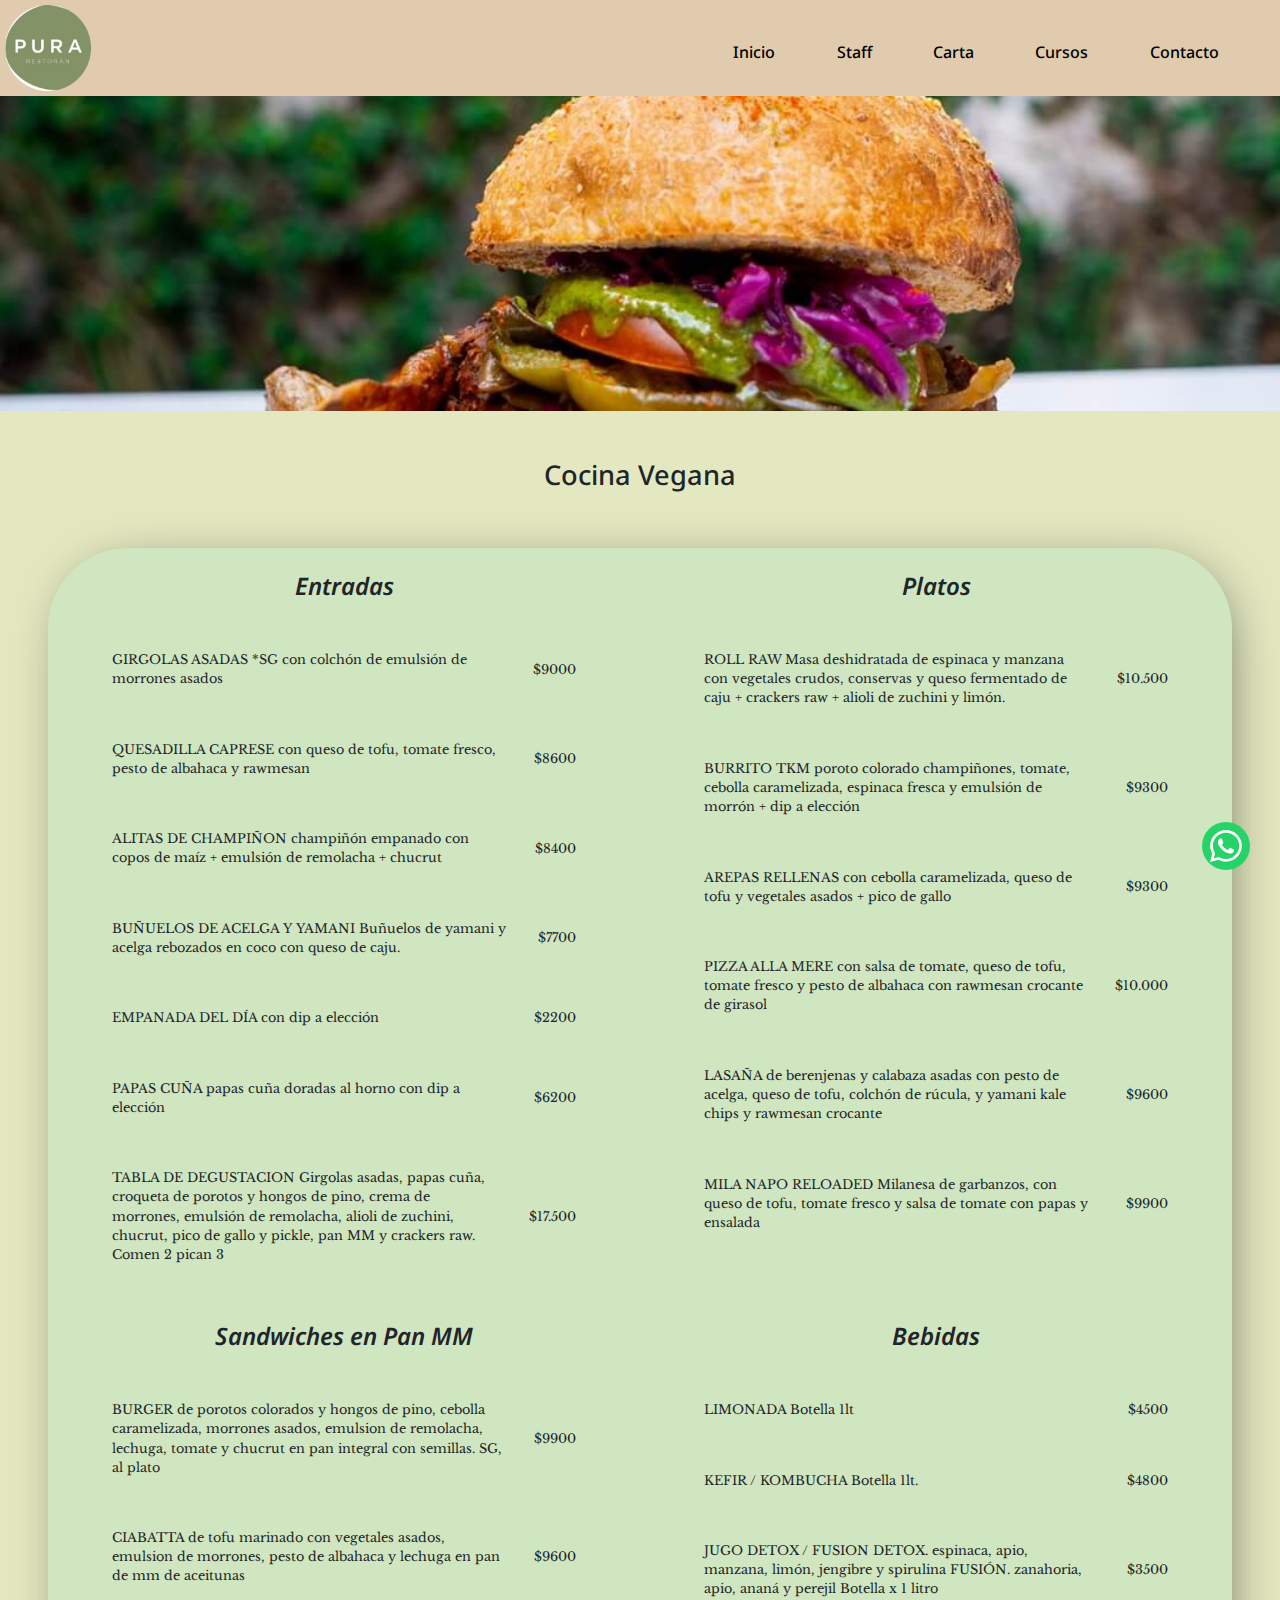
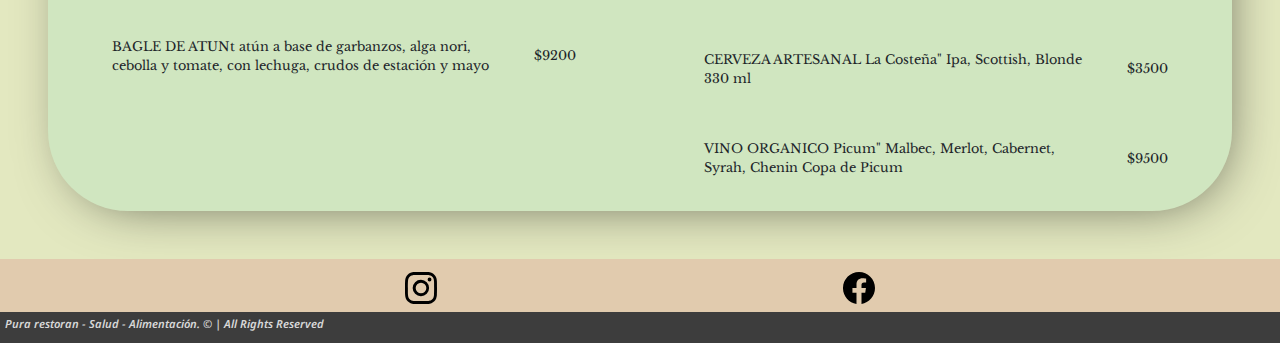
<file: pages/menu.html>
<!DOCTYPE html>
<html lang="en">
<head>
    <meta charset="UTF-8">
    <meta name="viewport" content="width=device-width, initial-scale=1.0">
    <meta name="description" content="Pura Restoran - Carta de cocina vegana">
    <meta name="keywords" content="cocina, vegano, restoran, san isidro, sin TACC">
    <link rel="shortcut icon" href="../assets/logo-pura.png">
    <link href="https://unpkg.com/aos@2.3.1/dist/aos.css" rel="stylesheet">
    <link href="https://cdn.jsdelivr.net/npm/bootstrap@5.3.3/dist/css/bootstrap.min.css" rel="stylesheet" integrity="sha384-QWTKZyjpPEjISv5WaRU9OFeRpok6YctnYmDr5pNlyT2bRjXh0JMhjY6hW+ALEwIH" crossorigin="anonymous">
    <link rel="stylesheet" href="../css/style.css">
    <title>Carta</title>
</head>
<body>
    <!-- incio header -->
    <header class="fixed-top">
        <nav class="navbar navbar-expand-lg d-lg-none">
            <div class="container-fluid">
                <a class="navbar-brand" href="../index.html"><img src="../assets/logo-pura.png" alt="logo pura" class="logo"></a>
                <button class="navbar-toggler" type="button" data-bs-toggle="collapse" data-bs-target="#navbarNav" aria-controls="navbarNav" aria-expanded="false" aria-label="Toggle navigation">
                <span class="navbar-toggler-icon"></span>
                </button>
                <div class="collapse navbar-collapse" id="navbarNav">
                <ul class="navbar-nav">
                    <li class="nav-item">
                    <a class="nav-link active" aria-current="page" href="../index.html">Inicio</a>
                    </li>
                    <li class="nav-item">
                    <a class="nav-link" href="./staff.html">Staff</a>
                    </li>
                    <li class="nav-item">
                    <a class="nav-link" href="./menu.html">Carta</a>
                    </li>
                    <li class="nav-item">
                        <a class="nav-link" href="./cursos.html">Cursos</a>
                        </li>
                        <li class="nav-item">
                    <a class="nav-link" href="./contacto.html">Contacto</a>
                    </li>
                </ul>
                </div>
            </div>
            </nav>
            <div class="d-lg-block d-sm-none">
            <nav class="nav-div">
                <a href="../index.html">
                    <img src="../assets/logo-pura.png" alt="logo pura" class="logo">
                </a>
                <ul>
                    <li><a href="../index.html">Inicio</a></li>
                    <li><a href="./staff.html">Staff</a></li>
                    <li><a href="./menu.html">Carta</a></li>
                    <li><a href="./cursos.html">Cursos</a></li>
                    <li><a href="./contacto.html">Contacto</a></li>
                </ul>
            </nav>
        </div>
    </header>
    <!-- final header -->
    <!-- incio main -->
    <main id="main-menu">
        <section class="parallax-menu"></section>
        <h1>Cocina Vegana</h1>
        <div class="div-menu">
        <section class="menu-section">
            <h2 class="menu-h3">Entradas</h2>
            <article class="menu-flex">
                <p>GIRGOLAS ASADAS *SG
                    con colchón de emulsión de morrones asados</p><p>$9000</p>
            </article>
            <article class="menu-flex">
                <p>QUESADILLA CAPRESE
                    con queso de tofu, tomate fresco, pesto
                    de albahaca y rawmesan</p><p>$8600</p>
            </article>
            <article class="menu-flex">
                <p>ALITAS DE CHAMPIÑON
                    champiñón empanado con copos de maíz +
                    emulsión de remolacha + chucrut</p><p>$8400</p>
            </article>
            <article class="menu-flex">
                <p>BUÑUELOS DE ACELGA Y YAMANI
                    Buñuelos de yamani y acelga rebozados en coco
                    con queso de caju.</p><p>$7700</p>
            </article>
            <article class="menu-flex">
                <p>EMPANADA DEL DÍA
                    con dip a elección</p><p>$2200</p>
            </article>
            <article class="menu-flex">
                <p>PAPAS CUÑA
                    papas cuña doradas al horno
                    con dip a elección</p><p>$6200</p>
            </article>
            <article class="menu-flex">
                <p>TABLA DE DEGUSTACION
                    Girgolas asadas, papas cuña, croqueta de porotos
                    y hongos de pino, crema de morrones, emulsión
                    de remolacha, alioli de zuchini, chucrut, pico de
                    gallo y pickle, pan MM y crackers raw. Comen 2
                    pican 3</p><p>$17.500</p>
            </article>
        </section>
        <section class="menu-section">
            <h2 class="menu-h3">Platos</h2>
            <article class="menu-flex">
                <p>ROLL RAW
                    Masa deshidratada de espinaca y manzana
                    con vegetales crudos, conservas y queso
                    fermentado de caju + crackers raw + alioli de
                    zuchini y limón.</p><p>$10.500</p>
            </article>
            <article class="menu-flex">
                <p>BURRITO TKM
                    poroto colorado champiñones, tomate, cebolla
                    caramelizada, espinaca fresca y emulsión de
                    morrón + dip a elección</p><p>$9300</p>
            </article>
            <article class="menu-flex">
                <p>AREPAS RELLENAS
                    con cebolla caramelizada, queso de tofu y
                    vegetales asados + pico de gallo</p><p>$9300</p>
            </article>
            <article class="menu-flex">
                <p>PIZZA ALLA MERE
                    con salsa de tomate, queso de tofu, tomate fresco y
                    pesto de albahaca con rawmesan crocante de girasol</p><p>$10.000</p>
            </article>
            <article class="menu-flex">
                <p>LASAÑA
                    de berenjenas y calabaza asadas con pesto de
                    acelga, queso de tofu, colchón de rúcula, y yamani
                    kale chips y rawmesan crocante</p><p>$9600</p>
            </article>
            <article class="menu-flex">
                <p>MILA NAPO RELOADED
                    Milanesa de garbanzos, con queso de tofu, tomate
                    fresco y salsa de tomate con papas y ensalada</p><p>$9900</p>
            </article>
        </section>
        <section class="menu-section">
            <h2 class="menu-h3">Sandwiches en Pan MM</h2>
            <article class="menu-flex">
                <p>BURGER
                    de porotos colorados y hongos de pino, cebolla
                    caramelizada, morrones asados, emulsion de
                    remolacha, lechuga, tomate y chucrut en pan
                    integral con semillas. SG, al plato</p><p>$9900</p>
            </article>
            <article class="menu-flex">
                <p>CIABATTA
                    de tofu marinado con vegetales asados, emulsion
                    de morrones, pesto de albahaca y lechuga en pan
                    de mm de aceitunas</p><p>$9600</p>
            </article>
            <article class="menu-flex">
                <p>BAGLE DE ATUNt
                    atún a base de garbanzos, alga nori, cebolla y
                    tomate, con lechuga, crudos de estación y mayo</p><p>$9200</p>
            </article>
        </section>
        <section class="menu-section">
            <h2 class="menu-h3">Bebidas</h2>
            <article class="menu-flex">
                <p>LIMONADA
                    Botella 1lt</p><p>$4500</p>
            </article>
            <article class="menu-flex">
                <p>KEFIR / KOMBUCHA
                    Botella 1lt.</p><p>$4800</p>
            </article>
            <article class="menu-flex">
                <p>JUGO DETOX / FUSION
                    DETOX. espinaca, apio, manzana, limón, jengibre y spirulina
                    FUSIÓN. zanahoria, apio, ananá y perejil
                    Botella x 1 litro</p><p>$3500</p>
            </article>
            <article class="menu-flex">
                <p>CERVEZA ARTESANAL
                    La Costeña" Ipa, Scottish, Blonde
                    330 ml</p><p>$3500</p>
            </article>
            <article class="menu-flex">
                <p>VINO ORGANICO
                    Picum" Malbec, Merlot, Cabernet, Syrah, Chenin
Copa de Picum</p><p>$9500</p>
            </article>
        </section>
    </div>
    </main>
    <!-- final main -->
    <!-- incio footer -->
    <footer>
        <nav class="footer-nav">
            <a href="https://www.instagram.com/pura.alimentacion/" target="_blank">
                <svg xmlns="http://www.w3.org/2000/svg" width="16" height="16" fill="currentColor" class="bi bi-instagram" viewBox="0 0 16 16">
                    <path d="M8 0C5.829 0 5.556.01 4.703.048 3.85.088 3.269.222 2.76.42a3.9 3.9 0 0 0-1.417.923A3.9 3.9 0 0 0 .42 2.76C.222 3.268.087 3.85.048 4.7.01 5.555 0 5.827 0 8.001c0 2.172.01 2.444.048 3.297.04.852.174 1.433.372 1.942.205.526.478.972.923 1.417.444.445.89.719 1.416.923.51.198 1.09.333 1.942.372C5.555 15.99 5.827 16 8 16s2.444-.01 3.298-.048c.851-.04 1.434-.174 1.943-.372a3.9 3.9 0 0 0 1.416-.923c.445-.445.718-.891.923-1.417.197-.509.332-1.09.372-1.942C15.99 10.445 16 10.173 16 8s-.01-2.445-.048-3.299c-.04-.851-.175-1.433-.372-1.941a3.9 3.9 0 0 0-.923-1.417A3.9 3.9 0 0 0 13.24.42c-.51-.198-1.092-.333-1.943-.372C10.443.01 10.172 0 7.998 0zm-.717 1.442h.718c2.136 0 2.389.007 3.232.046.78.035 1.204.166 1.486.275.373.145.64.319.92.599s.453.546.598.92c.11.281.24.705.275 1.485.039.843.047 1.096.047 3.231s-.008 2.389-.047 3.232c-.035.78-.166 1.203-.275 1.485a2.5 2.5 0 0 1-.599.919c-.28.28-.546.453-.92.598-.28.11-.704.24-1.485.276-.843.038-1.096.047-3.232.047s-2.39-.009-3.233-.047c-.78-.036-1.203-.166-1.485-.276a2.5 2.5 0 0 1-.92-.598 2.5 2.5 0 0 1-.6-.92c-.109-.281-.24-.705-.275-1.485-.038-.843-.046-1.096-.046-3.233s.008-2.388.046-3.231c.036-.78.166-1.204.276-1.486.145-.373.319-.64.599-.92s.546-.453.92-.598c.282-.11.705-.24 1.485-.276.738-.034 1.024-.044 2.515-.045zm4.988 1.328a.96.96 0 1 0 0 1.92.96.96 0 0 0 0-1.92m-4.27 1.122a4.109 4.109 0 1 0 0 8.217 4.109 4.109 0 0 0 0-8.217m0 1.441a2.667 2.667 0 1 1 0 5.334 2.667 2.667 0 0 1 0-5.334"/>
                </svg>
            </a>
            <a href="https://www.facebook.com/PuraRestoran?locale=es_LA" target="_blank">
                <svg xmlns="http://www.w3.org/2000/svg" width="16" height="16" fill="currentColor" class="bi bi-facebook" viewBox="0 0 16 16">
                    <path d="M16 8.049c0-4.446-3.582-8.05-8-8.05C3.58 0-.002 3.603-.002 8.05c0 4.017 2.926 7.347 6.75 7.951v-5.625h-2.03V8.05H6.75V6.275c0-2.017 1.195-3.131 3.022-3.131.876 0 1.791.157 1.791.157v1.98h-1.009c-.993 0-1.303.621-1.303 1.258v1.51h2.218l-.354 2.326H9.25V16c3.824-.604 6.75-3.934 6.75-7.951"/>
                </svg>
            </a>
            <a href="https://web.whatsapp.com/" class="btn-wpp" target="_blank">
                <svg xmlns="http://www.w3.org/2000/svg" width="16" height="16" fill="currentColor" class="bi bi-whatsapp" viewBox="0 0 16 16" >
                    <path d="M13.601 2.326A7.85 7.85 0 0 0 7.994 0C3.627 0 .068 3.558.064 7.926c0 1.399.366 2.76 1.057 3.965L0 16l4.204-1.102a7.9 7.9 0 0 0 3.79.965h.004c4.368 0 7.926-3.558 7.93-7.93A7.9 7.9 0 0 0 13.6 2.326zM7.994 14.521a6.6 6.6 0 0 1-3.356-.92l-.24-.144-2.494.654.666-2.433-.156-.251a6.56 6.56 0 0 1-1.007-3.505c0-3.626 2.957-6.584 6.591-6.584a6.56 6.56 0 0 1 4.66 1.931 6.56 6.56 0 0 1 1.928 4.66c-.004 3.639-2.961 6.592-6.592 6.592m3.615-4.934c-.197-.099-1.17-.578-1.353-.646-.182-.065-.315-.099-.445.099-.133.197-.513.646-.627.775-.114.133-.232.148-.43.05-.197-.1-.836-.308-1.592-.985-.59-.525-.985-1.175-1.103-1.372-.114-.198-.011-.304.088-.403.087-.088.197-.232.296-.346.1-.114.133-.198.198-.33.065-.134.034-.248-.015-.347-.05-.099-.445-1.076-.612-1.47-.16-.389-.323-.335-.445-.34-.114-.007-.247-.007-.38-.007a.73.73 0 0 0-.529.247c-.182.198-.691.677-.691 1.654s.71 1.916.81 2.049c.098.133 1.394 2.132 3.383 2.992.47.205.84.326 1.129.418.475.152.904.129 1.246.08.38-.058 1.171-.48 1.338-.943.164-.464.164-.86.114-.943-.049-.084-.182-.133-.38-.232"/>
                </svg>
            </a>
        </nav>
        <section class="copyright">
            <h3 class="h3-footer">Pura restoran - Salud - Alimentación. © | All Rights Reserved</h3>
            </section>
    </footer>
    <!-- final footer -->
    <script src="https://cdn.jsdelivr.net/npm/bootstrap@5.3.3/dist/js/bootstrap.bundle.min.js" integrity="sha384-YvpcrYf0tY3lHB60NNkmXc5s9fDVZLESaAA55NDzOxhy9GkcIdslK1eN7N6jIeHz" crossorigin="anonymous"></script>
    <script src="https://unpkg.com/aos@2.3.1/dist/aos.js"></script>
    <script>
        AOS.init();
        </script>
</body>
</html>
</file>
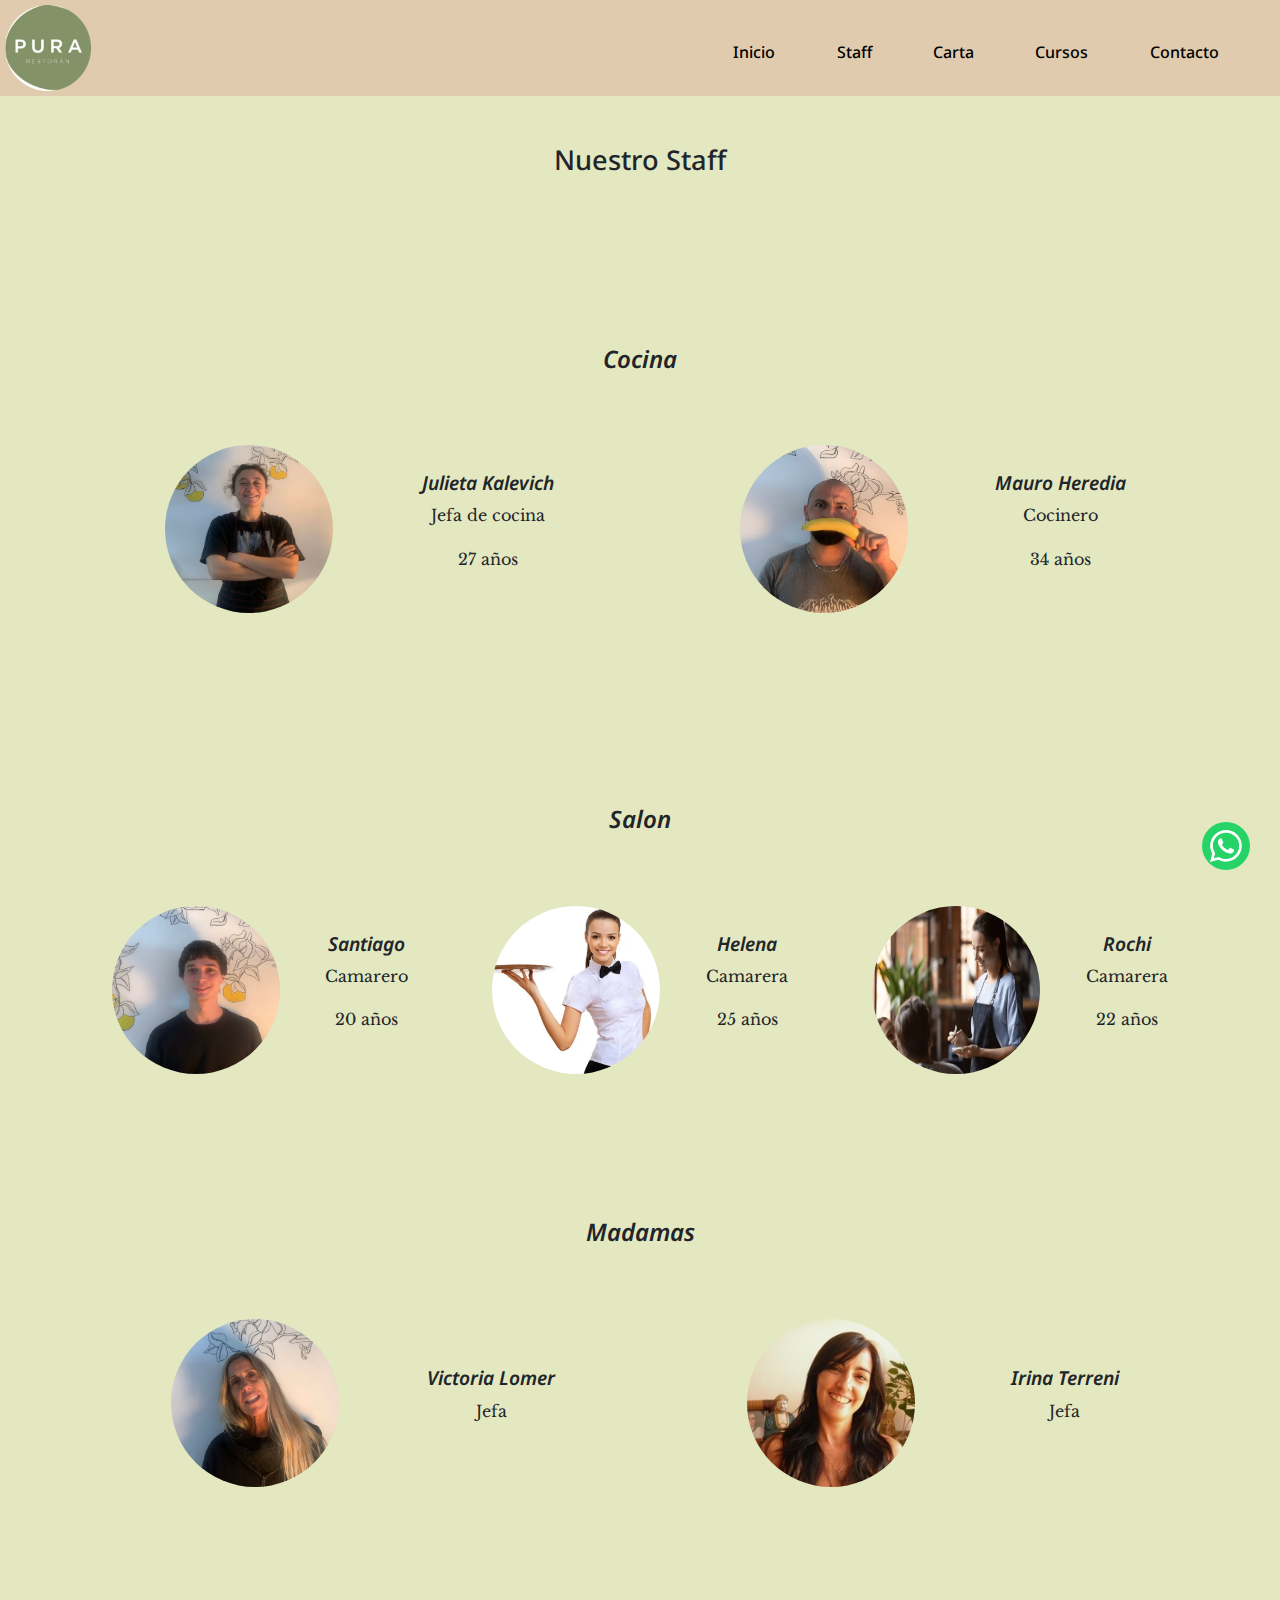
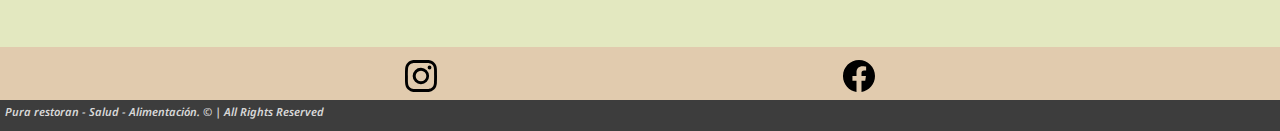
<file: pages/staff.html>
<!DOCTYPE html>
<html lang="en">
<head>
    <meta charset="UTF-8">
    <meta name="viewport" content="width=device-width, initial-scale=1.0">
    <meta name="description" content="Pura Restoran - Staff de trabajo">
    <meta name="keywords" content="cocina, vegano, restoran, san isidro, sin TACC">
    <link rel="shortcut icon" href="../assets/logo-pura.png">
    <link href="https://unpkg.com/aos@2.3.1/dist/aos.css" rel="stylesheet">
    <link href="https://cdn.jsdelivr.net/npm/bootstrap@5.3.3/dist/css/bootstrap.min.css" rel="stylesheet" integrity="sha384-QWTKZyjpPEjISv5WaRU9OFeRpok6YctnYmDr5pNlyT2bRjXh0JMhjY6hW+ALEwIH" crossorigin="anonymous">
    <link rel="stylesheet" href="../css/style.css">
    <title>Nuestro Staff</title>
</head>
<body>
    <!-- inicio header -->
    <header class="fixed-top">
        <nav class="navbar navbar-expand-lg d-lg-none">
            <div class="container-fluid">
                <a class="navbar-brand" href="../index.html"><img src="../assets/logo-pura.png" alt="logo pura" class="logo"></a>
                <button class="navbar-toggler" type="button" data-bs-toggle="collapse" data-bs-target="#navbarNav" aria-controls="navbarNav" aria-expanded="false" aria-label="Toggle navigation">
                <span class="navbar-toggler-icon"></span>
                </button>
                <div class="collapse navbar-collapse" id="navbarNav">
                <ul class="navbar-nav">
                    <li class="nav-item">
                    <a class="nav-link active" aria-current="page" href="../index.html">Inicio</a>
                    </li>
                    <li class="nav-item">
                    <a class="nav-link" href="./staff.html">Staff</a>
                    </li>
                    <li class="nav-item">
                    <a class="nav-link" href="./menu.html">Carta</a>
                    </li>
                    <li class="nav-item">
                        <a class="nav-link" href="./cursos.html">Cursos</a>
                        </li>
                        <li class="nav-item">
                    <a class="nav-link" href="./contacto.html">Contacto</a>
                    </li>
                </ul>
                </div>
            </div>
            </nav>
            <div class="d-lg-block d-sm-none">
            <nav class="nav-div">
                <a href="../index.html">
                    <img src="../assets/logo-pura.png" alt="logo pura" class="logo">
                </a>
                <ul>
                    <li><a href="../index.html">Inicio</a></li>
                    <li><a href="./staff.html">Staff</a></li>
                    <li><a href="./menu.html">Carta</a></li>
                    <li><a href="./cursos.html">Cursos</a></li>
                    <li><a href="./contacto.html">Contacto</a></li>
                </ul>
            </nav>
        </div>
    </header>
    <!-- final header -->
    <!-- incio main -->
    <main>
        <h1>Nuestro Staff</h1>
        <div class="container text-center">
            <div class="staff-padding">
            <h2>Cocina</h2>
            <div class="row">
                <div class="col">
                    <div class="cocina-staff">
                        <img src="../assets/julieta.jpg" alt="julieta" class="img-staff">
                        <div class="p-staff">
                        <h3>Julieta Kalevich</h3>
                        <p>Jefa de cocina</p>
                        <p>27 años</p>
                    </div>
                    </div>
                </div>
                <div class="col">
                    <div class="cocina-staff">
                        <img src="../assets/mauro.jpg" alt="mauro" class="img-staff">
                        <div class="p-staff">
                        <h3>Mauro Heredia</h3>
                        <p>Cocinero</p>
                        <p>34 años</p>
                </div>
            </div>
                </div>
            </div>
        </div>
        <div class="staff-padding">
            <h2>Salon</h2>
            <div class="row">
                <div class="col">
                    <div class="cocina-staff">
                        <img src="../assets/santiago.jpg" alt="santiago" class="img-staff">
                        <div class="p-staff">
                        <h3>Santiago</h3>
                        <p>Camarero</p>
                        <p>20 años</p>
                    </div>
                    </div>
                </div>
                <div class="col">
                    <div class="cocina-staff">
                        <img src="../assets/helena.webp" alt="helena" class="img-staff">
                        <div class="p-staff">
                        <h3>Helena</h3>
                        <p>Camarera</p>
                        <p>25 años</p>
                    </div>
                    </div>
                </div>
                <div class="col">
                    <div class="cocina-staff">
                        <img src="../assets/rochi.webp" alt="rochi" class="img-staff">
                        <div class="p-staff">
                        <h3>Rochi</h3>
                        <p>Camarera</p>
                        <p>22 años</p>
                    </div>
                    </div>
                </div>
            </div>
            <div class="staff-padding">
                <h2>Madamas</h2>
                <div class="row">
                    <div class="col">
                        <div class="cocina-staff">
                            <img src="../assets/victoria.jpg" alt="victoria" class="img-staff">
                            <div class="p-staff">
                            <h3>Victoria Lomer</h3>
                            <p>Jefa</p>
                        </div>
                        </div>
                    </div>
                    <div class="col">
                        <div class="cocina-staff">
                            <img src="../assets/irina.jpeg" alt="irina" class="img-staff">
                            <div class="p-staff">
                            <h3>Irina Terreni</h3>
                            <p>Jefa</p>
                    </div>
                </div>
                    </div>
                </div>
                </div>
            </div>
    </main>
    <!-- final main -->
    <!-- incio footer -->
    <footer>
        <nav class="footer-nav">
            <a href="https://www.instagram.com/pura.alimentacion/" target="_blank">
                <svg xmlns="http://www.w3.org/2000/svg" width="16" height="16" fill="currentColor" class="bi bi-instagram" viewBox="0 0 16 16">
                    <path d="M8 0C5.829 0 5.556.01 4.703.048 3.85.088 3.269.222 2.76.42a3.9 3.9 0 0 0-1.417.923A3.9 3.9 0 0 0 .42 2.76C.222 3.268.087 3.85.048 4.7.01 5.555 0 5.827 0 8.001c0 2.172.01 2.444.048 3.297.04.852.174 1.433.372 1.942.205.526.478.972.923 1.417.444.445.89.719 1.416.923.51.198 1.09.333 1.942.372C5.555 15.99 5.827 16 8 16s2.444-.01 3.298-.048c.851-.04 1.434-.174 1.943-.372a3.9 3.9 0 0 0 1.416-.923c.445-.445.718-.891.923-1.417.197-.509.332-1.09.372-1.942C15.99 10.445 16 10.173 16 8s-.01-2.445-.048-3.299c-.04-.851-.175-1.433-.372-1.941a3.9 3.9 0 0 0-.923-1.417A3.9 3.9 0 0 0 13.24.42c-.51-.198-1.092-.333-1.943-.372C10.443.01 10.172 0 7.998 0zm-.717 1.442h.718c2.136 0 2.389.007 3.232.046.78.035 1.204.166 1.486.275.373.145.64.319.92.599s.453.546.598.92c.11.281.24.705.275 1.485.039.843.047 1.096.047 3.231s-.008 2.389-.047 3.232c-.035.78-.166 1.203-.275 1.485a2.5 2.5 0 0 1-.599.919c-.28.28-.546.453-.92.598-.28.11-.704.24-1.485.276-.843.038-1.096.047-3.232.047s-2.39-.009-3.233-.047c-.78-.036-1.203-.166-1.485-.276a2.5 2.5 0 0 1-.92-.598 2.5 2.5 0 0 1-.6-.92c-.109-.281-.24-.705-.275-1.485-.038-.843-.046-1.096-.046-3.233s.008-2.388.046-3.231c.036-.78.166-1.204.276-1.486.145-.373.319-.64.599-.92s.546-.453.92-.598c.282-.11.705-.24 1.485-.276.738-.034 1.024-.044 2.515-.045zm4.988 1.328a.96.96 0 1 0 0 1.92.96.96 0 0 0 0-1.92m-4.27 1.122a4.109 4.109 0 1 0 0 8.217 4.109 4.109 0 0 0 0-8.217m0 1.441a2.667 2.667 0 1 1 0 5.334 2.667 2.667 0 0 1 0-5.334"/>
                </svg>
            </a>
            <a href="https://www.facebook.com/PuraRestoran?locale=es_LA" target="_blank">
                <svg xmlns="http://www.w3.org/2000/svg" width="16" height="16" fill="currentColor" class="bi bi-facebook" viewBox="0 0 16 16">
                    <path d="M16 8.049c0-4.446-3.582-8.05-8-8.05C3.58 0-.002 3.603-.002 8.05c0 4.017 2.926 7.347 6.75 7.951v-5.625h-2.03V8.05H6.75V6.275c0-2.017 1.195-3.131 3.022-3.131.876 0 1.791.157 1.791.157v1.98h-1.009c-.993 0-1.303.621-1.303 1.258v1.51h2.218l-.354 2.326H9.25V16c3.824-.604 6.75-3.934 6.75-7.951"/>
                </svg>
            </a>
            <a href="https://web.whatsapp.com/" class="btn-wpp" target="_blank">
                <svg xmlns="http://www.w3.org/2000/svg" width="16" height="16" fill="currentColor" class="bi bi-whatsapp" viewBox="0 0 16 16">
                    <path d="M13.601 2.326A7.85 7.85 0 0 0 7.994 0C3.627 0 .068 3.558.064 7.926c0 1.399.366 2.76 1.057 3.965L0 16l4.204-1.102a7.9 7.9 0 0 0 3.79.965h.004c4.368 0 7.926-3.558 7.93-7.93A7.9 7.9 0 0 0 13.6 2.326zM7.994 14.521a6.6 6.6 0 0 1-3.356-.92l-.24-.144-2.494.654.666-2.433-.156-.251a6.56 6.56 0 0 1-1.007-3.505c0-3.626 2.957-6.584 6.591-6.584a6.56 6.56 0 0 1 4.66 1.931 6.56 6.56 0 0 1 1.928 4.66c-.004 3.639-2.961 6.592-6.592 6.592m3.615-4.934c-.197-.099-1.17-.578-1.353-.646-.182-.065-.315-.099-.445.099-.133.197-.513.646-.627.775-.114.133-.232.148-.43.05-.197-.1-.836-.308-1.592-.985-.59-.525-.985-1.175-1.103-1.372-.114-.198-.011-.304.088-.403.087-.088.197-.232.296-.346.1-.114.133-.198.198-.33.065-.134.034-.248-.015-.347-.05-.099-.445-1.076-.612-1.47-.16-.389-.323-.335-.445-.34-.114-.007-.247-.007-.38-.007a.73.73 0 0 0-.529.247c-.182.198-.691.677-.691 1.654s.71 1.916.81 2.049c.098.133 1.394 2.132 3.383 2.992.47.205.84.326 1.129.418.475.152.904.129 1.246.08.38-.058 1.171-.48 1.338-.943.164-.464.164-.86.114-.943-.049-.084-.182-.133-.38-.232"/>
                </svg>
            </a>
        </nav>
        <section class="copyright">
            <h3 class="h3-footer">Pura restoran - Salud - Alimentación. © | All Rights Reserved</h3>
            </section>
    </footer>
    <!-- final footer -->
    <script src="https://cdn.jsdelivr.net/npm/bootstrap@5.3.3/dist/js/bootstrap.bundle.min.js" integrity="sha384-YvpcrYf0tY3lHB60NNkmXc5s9fDVZLESaAA55NDzOxhy9GkcIdslK1eN7N6jIeHz" crossorigin="anonymous"></script>
    <script src="https://unpkg.com/aos@2.3.1/dist/aos.js"></script>
    <script>
        AOS.init();
        </script>
</body>
</html>
</file>
<file: css/style.css>
@import url("https://fonts.googleapis.com/css2?family=Nanum+Gothic+Coding&display=swap");
@import url("https://fonts.googleapis.com/css2?family=Libre+Baskerville:ital,wght@0,400;0,700;1,400&display=swap");
@import url("https://fonts.googleapis.com/css2?family=Noto+Sans:ital,wght@0,100..900;1,100..900&display=swap");
header {
  background-color: #e1cbae;
}
header nav {
  display: flex;
  flex-direction: row;
  justify-content: space-between;
  align-items: flex-start;
}
header nav ul {
  display: flex;
  flex-direction: row;
  justify-content: space-evenly;
  align-items: center;
  width: 50%;
}
@media screen and (min-width: 768px) and (max-width: 1023px) {
  header nav ul {
    width: 100%;
    padding-bottom: 1rem;
  }
}
header nav ul li {
  font-family: "Noto Sans", sans-serif;
  font-optical-sizing: auto;
  font-weight: 500;
  font-style: normal;
  font-variation-settings: "wdth" 100;
  list-style: none;
  padding-top: 2.5rem;
}
@media screen and (min-width: 768px) and (max-width: 1023px) {
  header nav ul li {
    display: flex;
    flex-direction: column;
    justify-content: center;
    align-items: center;
  }
}
header nav ul li a:hover {
  color: white;
}
header .parallax-nav {
  background-image: url("../assets/paralax.jpeg");
  background-attachment: fixed;
  background-position: center;
  background-repeat: no-repeat;
  background-size: cover;
  height: 100vh;
  width: 100%;
}
@media screen and (min-width: 320px) and (max-width: 767px) {
  header .parallax-nav {
    display: none;
  }
}
header .container-fluid .navbar-nav {
  display: flex;
  flex-direction: row;
  justify-content: space-evenly;
  align-items: center;
  width: 100%;
}
@media screen and (min-width: 320px) and (max-width: 767px) {
  header .container-fluid .navbar-nav {
    flex-direction: column;
    justify-content: space-around;
  }
}
@media screen and (min-width: 320px) and (max-width: 767px) {
  header .nav-div {
    display: none;
  }
}
@media screen and (min-width: 320px) and (max-width: 767px) {
  header .navbar-toggler {
    width: 3.5rem;
    height: 2.5rem;
  }
}

.main-cursos #saber .cursos-grid {
  display: grid;
  grid-template-columns: repeat(3, 1fr);
}
@media screen and (min-width: 320px) and (max-width: 767px) {
  .main-cursos #saber .cursos-grid {
    display: flex;
    flex-direction: column;
    justify-content: center;
    align-items: center;
  }
}
@media screen and (min-width: 768px) and (max-width: 1023px) {
  .main-cursos #saber .cursos-grid {
    display: grid;
    grid-template-columns: repeat(2, 1fr);
  }
}
@media screen and (min-width: 768px) and (max-width: 1023px) {
  .main-cursos .saber-mas {
    height: 1.8rem;
  }
}
.main-cursos .saber-mas a:hover {
  color: white;
}
.main-cursos .div-saber {
  display: flex;
  flex-direction: column;
  align-items: center;
  justify-content: center;
}

.formulario {
  margin: 2rem;
  padding: 2rem;
  border: 2rem;
  border-radius: 3rem;
  background-image: linear-gradient(to bottom, rgba(48, 213, 200, 0.1), #e3e8c0);
}

.div-form-img {
  display: grid;
  grid-template-columns: repeat(2, 1fr);
}
@media screen and (min-width: 320px) and (max-width: 767px) {
  .div-form-img {
    grid-template-columns: 1fr;
  }
}

.aside-class {
  display: flex;
  flex-direction: column;
  justify-content: center;
  align-items: center;
}
@media screen and (min-width: 320px) and (max-width: 767px) {
  .aside-class {
    flex-direction: row;
  }
}

input, select {
  width: 85%;
  height: 2rem;
  padding: 0.3rem;
  margin: 0.5rem 2rem 0.5rem 2rem;
  border-radius: 1rem;
}

label {
  text-align: left;
  padding: 1.7rem 0.5rem 0 1.2rem;
  margin: 0.5rem 2rem 0.5rem 1rem;
}

.h2-form {
  text-align: center;
}

.btn-enviar {
  padding-left: 2rem;
  padding-right: 2rem;
  transition: all 0.5s;
}
.btn-enviar:hover {
  background-color: rgba(71, 185, 251, 0.813);
}

.img-cursos {
  width: 8rem;
  height: 10rem;
}
@media screen and (min-width: 320px) and (max-width: 767px) {
  .img-cursos {
    width: 7rem;
    height: 9rem;
  }
}
@media screen and (min-width: 768px) and (max-width: 1023px) {
  .img-cursos {
    width: 7rem;
    height: 9rem;
  }
}

.p-cursos {
  text-align: center;
  padding-bottom: 1rem;
}

.saber-mas {
  width: 6rem;
  height: 2rem;
  text-align: center;
  border-radius: 3rem;
  padding-top: 2px;
  background-color: rgba(48, 213, 200, 0.1);
  transition: width 0.3s, background-color 1s;
}
.saber-mas:hover {
  width: 6.5rem;
  background-color: rgba(71, 185, 251, 0.813);
}

.h-intro {
  padding-left: 5.5rem;
  padding-bottom: 0;
}

.p-padding, .v-padding {
  padding-top: 0.5rem;
  padding-bottom: 1.5rem;
  padding-left: 5rem;
  padding-right: 5rem;
}

.h-padding {
  text-align: center;
  padding-top: 1rem;
  padding-bottom: 1rem;
  font-size: 1.3rem;
  color: rgba(71, 185, 251, 0.813);
}

.v-padding {
  padding-top: 4rem;
  padding-bottom: 4rem;
}

.parallax-menu {
  background-image: url("../assets/parallax-menu.jpeg");
  background-attachment: fixed;
  background-position: center;
  background-repeat: no-repeat;
  background-size: cover;
  height: 35vh;
}
@media screen and (min-width: 320px) and (max-width: 767px) {
  .parallax-menu {
    background-attachment: local;
  }
}

.div-menu {
  display: grid;
  grid-template-columns: repeat(2, 1fr);
  margin-left: 3rem;
  margin-right: 3rem;
  background-color: rgba(48, 213, 200, 0.1);
  border-radius: 5rem;
  box-shadow: 7px 8px 55px -20px rgba(0, 0, 0, 0.7);
  -webkit-box-shadow: 7px 8px 55px -20px rgba(0, 0, 0, 0.7);
  -moz-box-shadow: 7px 8px 55px -20px rgba(0, 0, 0, 0.7);
}
@media screen and (min-width: 320px) and (max-width: 767px) {
  .div-menu {
    grid-template-columns: 1fr;
    margin-left: 0;
    margin-right: 0;
  }
}
@media screen and (min-width: 768px) and (max-width: 1023px) {
  .div-menu {
    grid-template-columns: 1fr;
  }
}

.menu-flex {
  display: flex;
  flex-direction: row;
  justify-content: space-between;
  align-items: center;
}
@media screen and (min-width: 320px) and (max-width: 767px) {
  .menu-flex {
    padding-bottom: 0;
  }
}
@media screen and (min-width: 768px) and (max-width: 1023px) {
  .menu-flex {
    padding-bottom: 0;
  }
}

.menu-h3 {
  text-align: center;
  padding-bottom: 1.5rem;
  padding-top: 1.5rem;
}

.menu-flex {
  padding: 1rem 3rem 1rem 3rem;
}

#main-menu {
  padding-bottom: 3rem;
}

/* contacto */
.contact-div {
  display: grid;
  grid-template-columns: repeat(2, 1fr);
}
@media screen and (min-width: 320px) and (max-width: 767px) {
  .contact-div {
    grid-template-columns: 1fr;
  }
}
@media screen and (min-width: 768px) and (max-width: 1023px) {
  .contact-div {
    grid-template-columns: 1fr;
  }
}
.contact-div .contact-flex {
  display: flex;
  flex-direction: column;
  justify-content: center;
  align-items: center;
}

iframe {
  padding: 3rem;
}
@media screen and (min-width: 320px) and (max-width: 767px) {
  iframe {
    width: 100%;
  }
}
@media screen and (min-width: 768px) and (max-width: 1023px) {
  iframe {
    width: 100%;
  }
}

.img-ubi {
  width: 6rem;
  height: 8rem;
}

@media screen and (min-width: 320px) and (max-width: 767px) {
  .p-contacto {
    text-align: center;
  }
}
@media screen and (min-width: 768px) and (max-width: 1023px) {
  .p-contacto {
    text-align: center;
  }
}

.img-staff {
  width: 12.5rem;
  height: 14.5rem;
  border-radius: 100%;
}

.cocina-staff {
  display: flex;
  flex-direction: row;
  justify-content: space-evenly;
  align-items: center;
}
.cocina-staff .p-staff {
  display: flex;
  flex-direction: column;
  align-items: center;
}

.staff-padding {
  padding-top: 5rem;
  padding-bottom: 3rem;
}

a {
  text-decoration: none;
  color: black;
}

footer {
  padding-top: 0.3rem;
  background-color: #e1cbae;
  margin-top: auto;
}
footer .footer-nav {
  display: flex;
  flex-direction: row;
  justify-content: space-evenly;
  align-items: center;
}
footer nav a svg:hover {
  color: white;
}

svg {
  width: 2rem;
  height: 3rem;
}

.copyright {
  padding: 0.3rem;
  color: rgb(216, 216, 216);
  background-color: rgb(61, 61, 61);
}

* {
  margin: 0;
  padding: 0;
  border: 0;
  box-sizing: border-box;
}

html {
  font-size: 62, 5%;
}
html body {
  overflow-x: hidden;
  display: flex;
  flex-direction: column;
  min-height: 100vh;
}
html body .flex-index {
  display: grid;
  grid-template-columns: repeat(2, 1fr);
}
@media screen and (min-width: 320px) and (max-width: 767px) {
  html body .flex-index {
    display: flex;
    flex-direction: column;
    justify-content: center;
    align-items: center;
  }
}
@media screen and (min-width: 768px) and (max-width: 1023px) {
  html body .flex-index {
    display: flex;
    flex-direction: column;
    justify-content: center;
    align-items: center;
  }
}
html body .p-index {
  padding-left: 2rem;
  padding-right: 2rem;
  text-align: left;
  display: flex;
  flex-direction: column;
  justify-content: center;
  align-items: center;
}
@media screen and (min-width: 320px) and (max-width: 767px) {
  html body .p-index {
    text-align: center;
  }
}
@media screen and (min-width: 768px) and (max-width: 1023px) {
  html body .p-index {
    text-align: center;
  }
}
html body .imagen-portada {
  width: 100%;
}
@media screen and (min-width: 320px) and (max-width: 767px) {
  html body .imagen-portada {
    width: 90%;
  }
}
@media screen and (min-width: 768px) and (max-width: 1023px) {
  html body .imagen-portada {
    width: 70%;
  }
}
html body main {
  background-color: #e3e8c0;
  margin-top: 6rem;
  padding-bottom: 2rem;
}
html body .main-index {
  margin-top: 0;
}
html body h1 {
  font-family: "Noto Sans", sans-serif;
  font-optical-sizing: auto;
  font-size: 1.7rem;
  font-weight: 500;
  font-style: normal;
  font-variation-settings: "wdth" 100;
  text-align: center;
  padding: 3rem;
}
html body p {
  text-align: left;
  font-family: "Libre Baskerville", serif;
  font-weight: 400;
  font-style: normal;
}
html body .logo {
  width: 6rem;
  height: 6rem;
  padding: 0.3rem;
}
@media screen and (min-width: 320px) and (max-width: 767px) {
  html body .logo {
    width: 4.5rem;
    height: 4.5rem;
    padding: 0.1rem;
  }
}
html body p, html body h2, html body img {
  padding: 2rem 1rem 2rem 1rem;
}
html body p {
  padding-top: 0.1rem;
  padding-bottom: 0.1rem;
}
html body h2 {
  font-size: 1.5rem;
  font-family: "Noto Sans";
  font-style: italic;
  font-weight: 600;
  font-stretch: 100%;
  font-display: swap;
}
html body h3 {
  font-size: 1.2rem;
  font-family: "Noto Sans";
  font-style: italic;
  font-weight: 600;
  font-stretch: 100%;
  font-display: swap;
}
html body .h3-footer {
  font-size: 0.7rem;
  font-family: "Noto Sans", sans-serif;
}
html body article {
  font-size: 0.8rem;
}
html body .btn-wpp {
  position: fixed;
  width: 3rem;
  height: 3rem;
  bottom: 30px;
  right: 30px;
  background-color: #25D366;
  border-radius: 50%;
  padding-left: 0.5rem;
  color: white;
}
html body .btn-wpp svg:hover {
  color: black;
}/*# sourceMappingURL=style.css.map */
</file>
